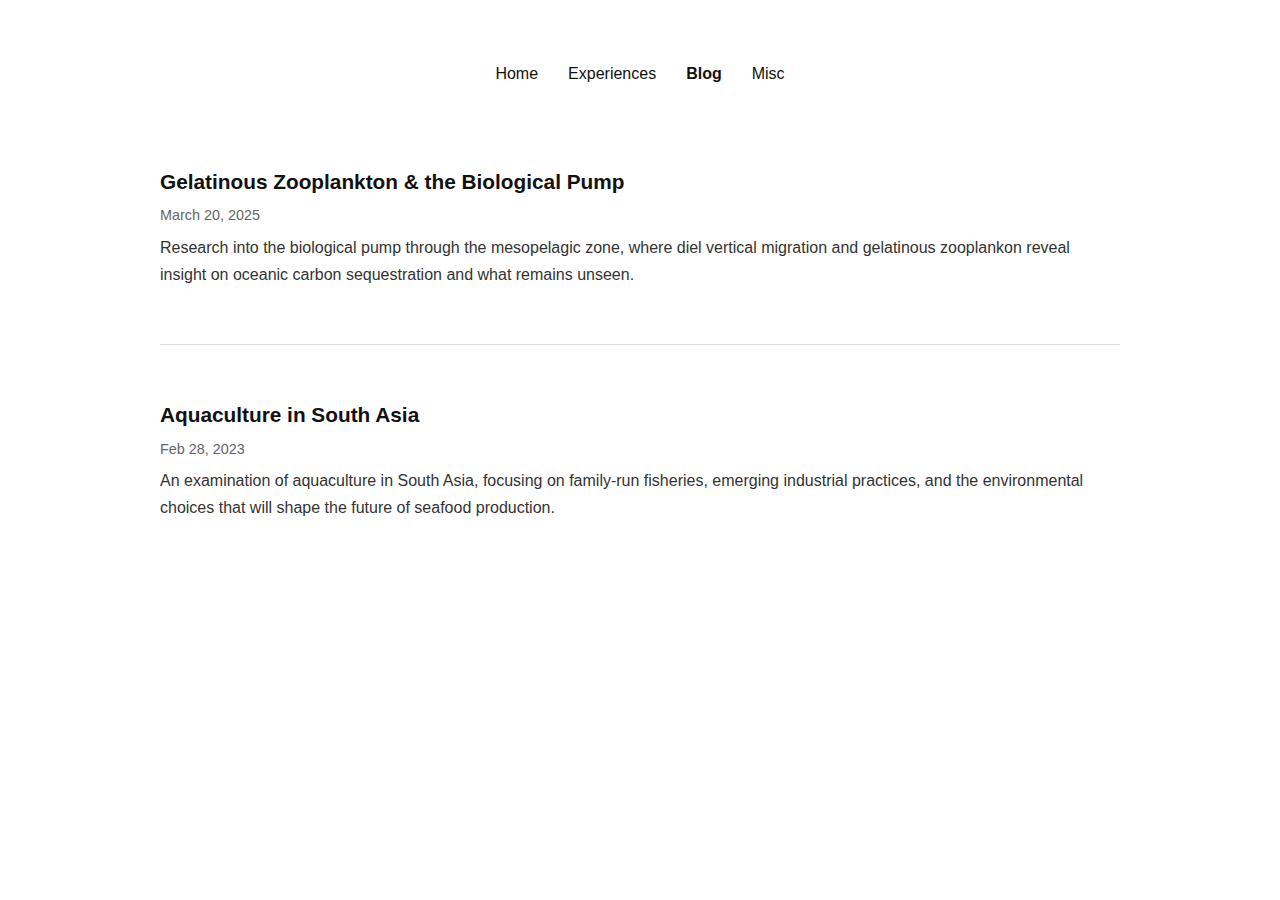
<file: blog.html>
<!DOCTYPE html>
<html lang="en">
<head>
  <meta charset="UTF-8">
  <meta name="viewport" content="width=device-width, initial-scale=1.0">

  <link rel="icon" href="assets/Layer_5.png?v=3" sizes="64x64">

  <title>Blog</title>
  <link rel="stylesheet" href="style.css">
</head>

<body>
<div class="container"></div>

    <nav>
        <a href="index.html">Home</a>
        <a href="experiences.html">Experiences</a>
        <a href="blog.html" class="active">Blog</a>
        <a href="misc.html">Misc</a>
    </nav>

    <main class="page-content">

    <div class="post-list">

      <a class="post" href="posts/post2.html">
        <h2 class="post-title">Gelatinous Zooplankton & the Biological Pump</h2>
        <p class="post-date">March 20, 2025</p>
        <p class="post-desc">
            Research into the biological pump through the mesopelagic zone, where
            diel vertical migration and gelatinous zooplankon reveal insight on
            oceanic carbon sequestration and what remains unseen.

        </p> 
      </a>

      <hr>

      <a class="post" href="posts/post1.html">
        <h2 class="post-title">Aquaculture in South Asia</h2>
        <p class="post-date">Feb 28, 2023</p>
        <p class="post-desc">
            An examination of aquaculture in South Asia, focusing on family-run 
            fisheries, emerging industrial practices, and the environmental choices 
            that will shape the future of seafood production. 
        </p>
      </a>

    </div>
    </main>

</div>
</body>
</html>
</file>
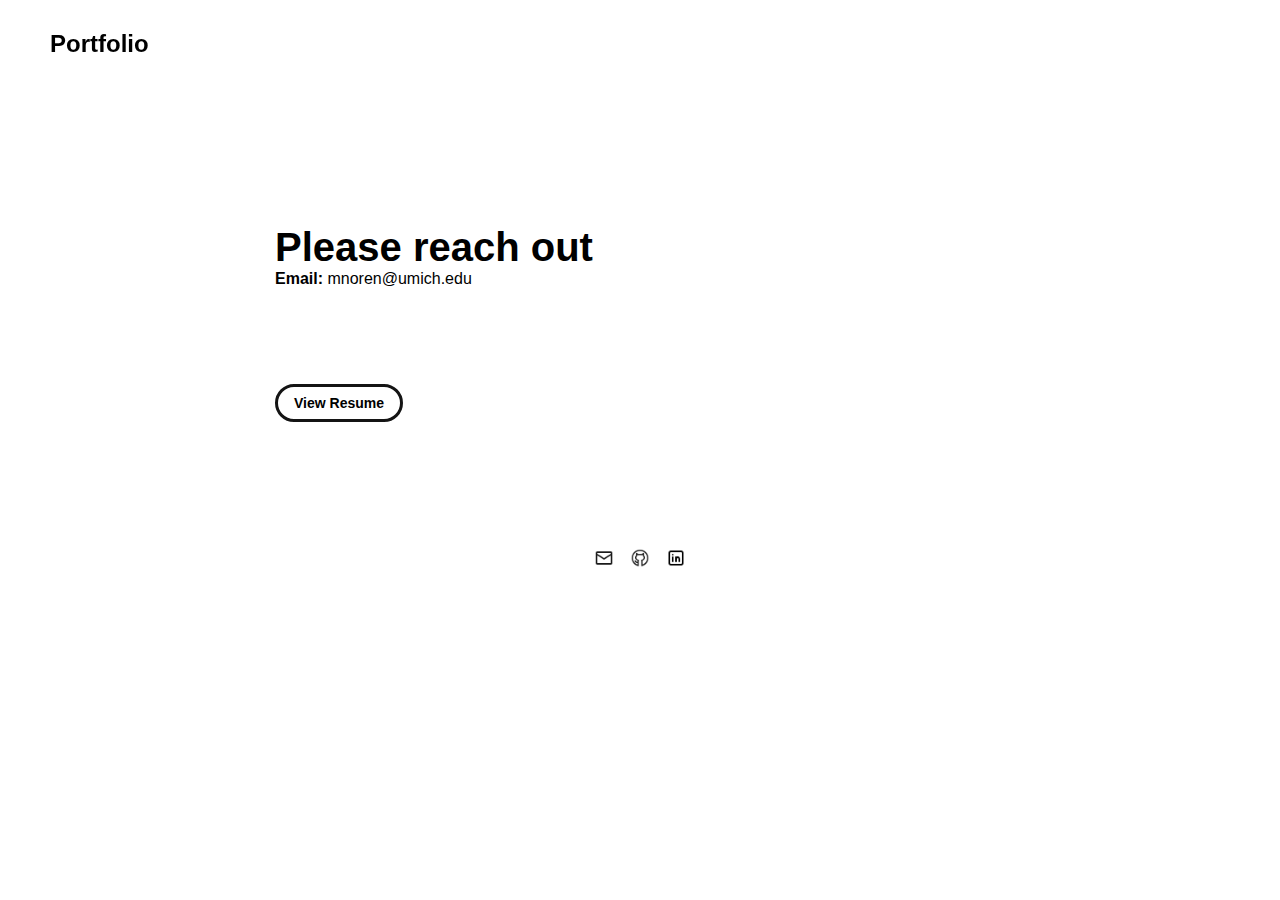
<file: contact.html>
<!DOCTYPE html>
<html lang="en">
	<head>
		<meta charset="utf-8">

     <link rel="icon" href="../assets/images/star.png" />
     <title>Portfolio</title>
    <meta name="viewport" content="width=device-width, initial-scale=1" />

	<link rel="stylesheet" href="../css/layout.css">
    <link rel="stylesheet" href="../css/typography.css">
    <link rel="stylesheet" href="../css/utilities.css">

		<script defer src="../js/script.js"></script>
	</head>
	<body>

    <!-- NAVBAR -->
    <div class="navbar">
      <a class="nav-title-link" href="../index.html">
        <span class="nav-title">Portfolio</span>
    </div>

    <!-- PAGE CONTENT -->
    <div id="main-content">

      <div id="contact-header">
        <div class="main-title">Please reach out</div>
      </div>
    
    <div id="contact-details">
    <div class="contact-details-content">
        <div class="body-text">
        <span class="subheader-text" style="display:inline; font-size:inherit; font-weight:700;">Email:</span>
        mnoren@umich.edu
        </div>
    </div>
    </div>


    <!-- RESUME LINK -->
    <a href="./assets/resume.pdf" target="_blank" class="button">
    <span class="button-text">View Resume</span>
    </a>

    <!-- FOOTER -->
    <div id="footer">
      
      <a class="icon-link" href="mailto:mnoren@umich.edu">
        <img src="./assets/icons/mail.png" class="footer-icon"/>
      </a>

      <a class="icon-link" target="_blank" href="https://github.com/maya-noren">
        <img src="./assets/icons/github.png" class="footer-icon"/>
      </a>

      <a class="icon-link" target="_blank" href=https://www.linkedin.com/in/mayanoren/">
        <img src="./assets/icons/linkedin.png" class="footer-icon"/>
      </a>
    </div>

	</body>
</html>
</file>
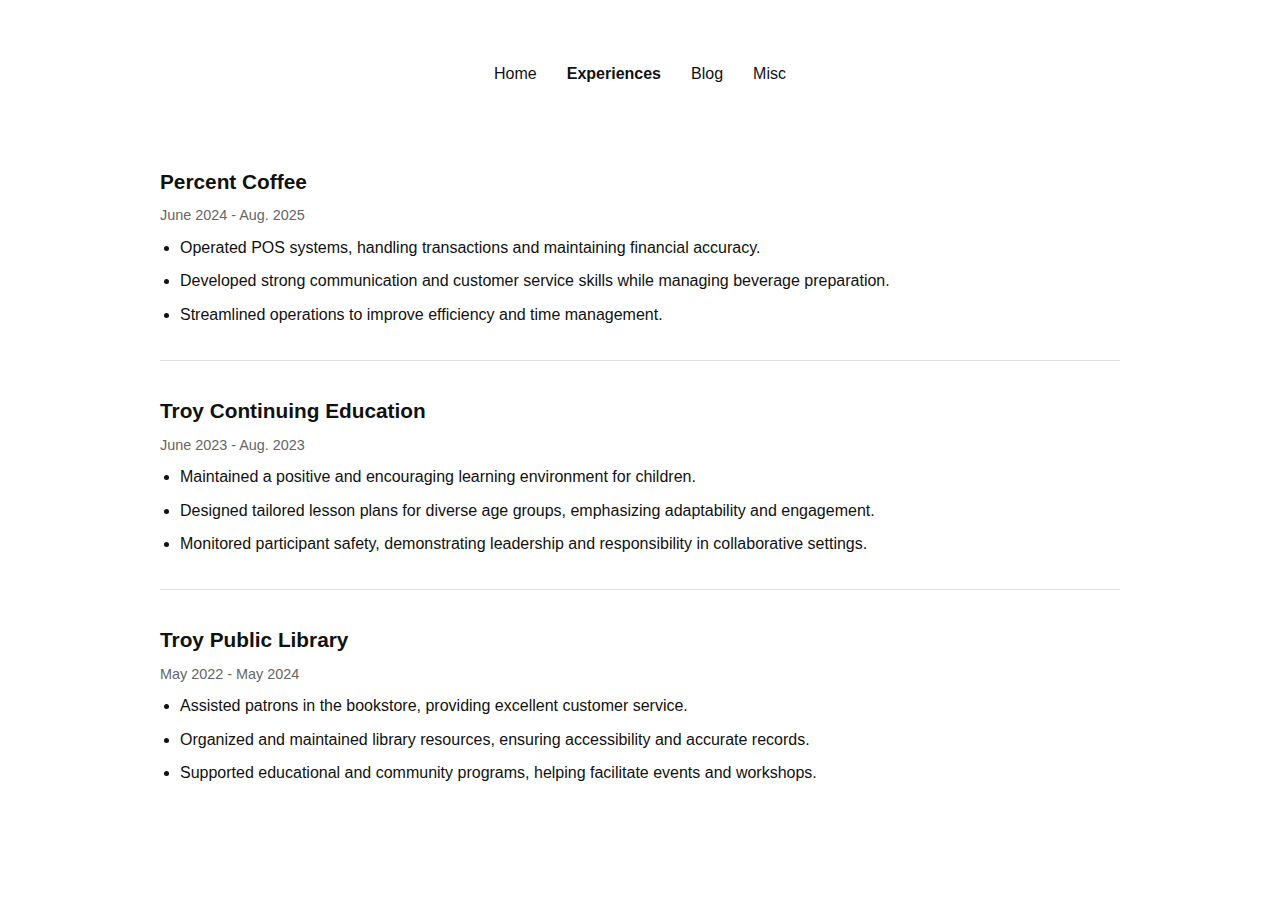
<file: experiences.html>
<!DOCTYPE html>
<html lang="en">
<head>
  <meta charset="UTF-8">
  <meta name="viewport" content="width=device-width, initial-scale=1.0">

  <link rel="icon" href="assets/star.png">

  <title>Experiences</title>
  <link rel="stylesheet" href="style.css">
</head>

<body>
    <nav>
        <a href="index.html">Home</a>
        <a href="experiences.html" class="active">Experiences</a>
        <a href="blog.html">Blog</a>
        <a href="misc.html">Misc</a>
    </nav>

    <main class="page-content">

    <h2 class="post-title">Percent Coffee</h2>
    <p class="post-date">June 2024 - Aug. 2025</p>
    <ul>
        <li>Operated POS systems, handling transactions and maintaining financial accuracy.</li>
        <li>Developed strong communication and customer service skills while managing beverage preparation.</li>
        <li>Streamlined operations to improve efficiency and time management.</li>
    </ul>

    <hr>

    <h2 class="post-title">Troy Continuing Education</h2>
    <p class="post-date">June 2023 - Aug. 2023</p>
    <ul>
        <li>Maintained a positive and encouraging learning environment for children.</li>
        <li>Designed tailored lesson plans for diverse age groups, emphasizing adaptability and engagement.</li>
        <li>Monitored participant safety, demonstrating leadership and responsibility in collaborative settings.</li>
    </ul>

    <hr>

    <h2 class="post-title">Troy Public Library</h2>
    <p class="post-date">May 2022 - May 2024</p>
    <ul>
        <li>Assisted patrons in the bookstore, providing excellent customer service.</li>
        <li>Organized and maintained library resources, ensuring accessibility and accurate records.</li>
        <li>Supported educational and community programs, helping facilitate events and workshops.</li>
    </ul>

    </main>
  
</body>
</html>
</file>
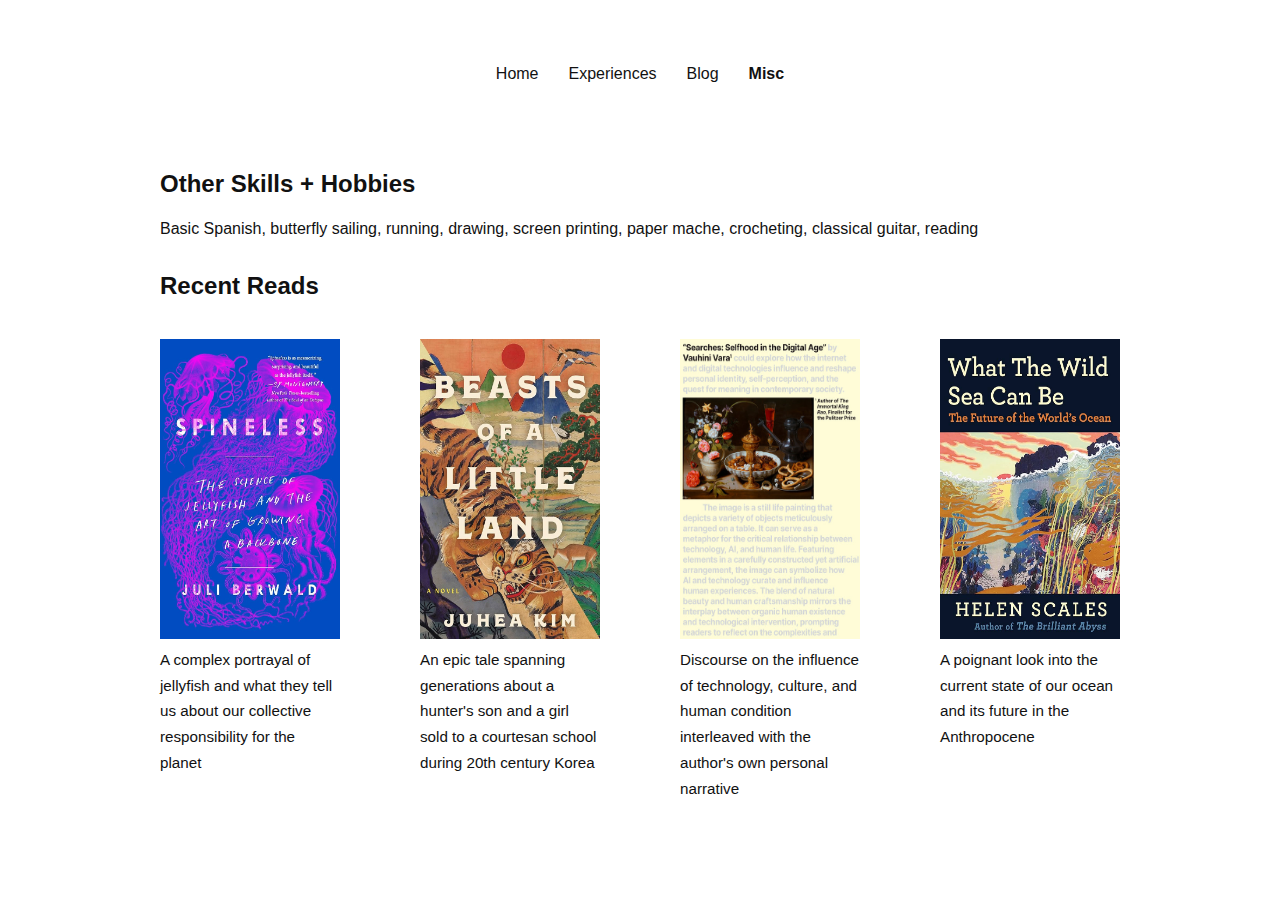
<file: misc.html>
<!DOCTYPE html>
<html lang="en">
<head>
  <meta charset="UTF-8">
  <meta name="viewport" content="width=device-width, initial-scale=1.0">

  <link rel="icon" href="assets/star.png">

  <title>Misc</title>
  <link rel="stylesheet" href="style.css">
</head>

<body>
    <nav>
        <a href="index.html">Home</a>
        <a href="experiences.html">Experiences</a>
        <a href="blog.html">Blog</a>
        <a href="misc.html" class="active">Misc</a>
    </nav>

    <main class="page-content">

    <h2>Other Skills + Hobbies</h2>
    <p>
        Basic Spanish, butterfly sailing, running, drawing, screen printing, 
        paper mache, crocheting, classical guitar, reading
    </p>

    <h2>Recent Reads</h2>
    <section class="recent-reads">

        <div class="book">
            <img src="assets/spineless.jpg">
            <p class="caption">
                A complex portrayal of jellyfish and what they tell us 
                about our collective responsibility for the planet
            </p>
        </div>

        <div class="book">
            <img src="assets/beasts.jpg">
            <p class="caption">
                An epic tale spanning generations about a hunter's son and a girl sold 
                to a courtesan school during 20th century Korea
            </p>
        </div>

        <div class="book">
            <img src="assets/searchesforselfhood.jpg">
            <p class="caption">
                Discourse on the influence of technology, culture, and human 
                condition interleaved with the author's own personal narrative
            </p>
        </div>

        <div class="book">
            <img src="assets/wildsea.jpg">
            <p class="caption">
                A poignant look into the current state of our ocean and its 
                future in the Anthropocene
            </p>
        </div>

    </section>


    </main>
  
</body>
</html>
</file>
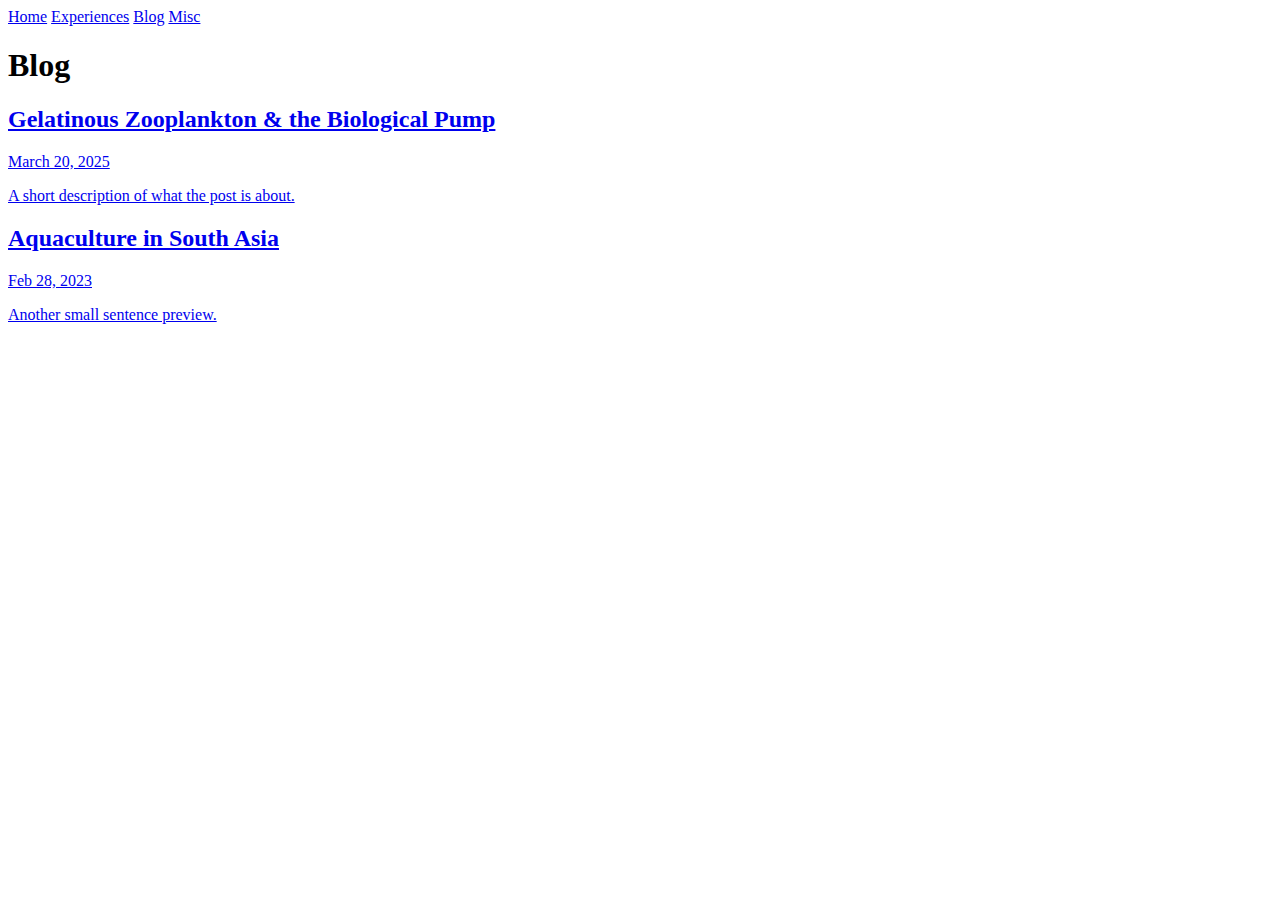
<file: mysite/blog.html>
<!DOCTYPE html>
<html lang="en">
<head>
  <meta charset="UTF-8">
  <meta name="viewport" content="width=device-width, initial-scale=1.0">

  <title>Blog</title>
  <link rel="stylesheet" href="../css/style.css">
</head>

<body>
<div class="container"></div>

    <nav>
        <a href="index.html">Home</a>
        <a href="experiences.html">Experiences</a>
        <a href="blog.html">Blog</a>
        <a href="misc.html">Misc</a>
    </nav>

    <h1>Blog</h1>

    <div class="post-list">

      <a class="post" href="posts/post2.html">
        <h2 class="post-title">Gelatinous Zooplankton & the Biological Pump</h2>
        <p class="post-date">March 20, 2025</p>
        <p class="post-desc">A short description of what the post is about.</p> <!--todo-->
      </a>

      <a class="post" href="posts/post1.html">
        <h2 class="post-title">Aquaculture in South Asia</h2>
        <p class="post-date">Feb 28, 2023</p>
        <p class="post-desc">Another small sentence preview.</p> <!--todo-->
      </a>

    </div>

</div>
</body>
</html>
</file>
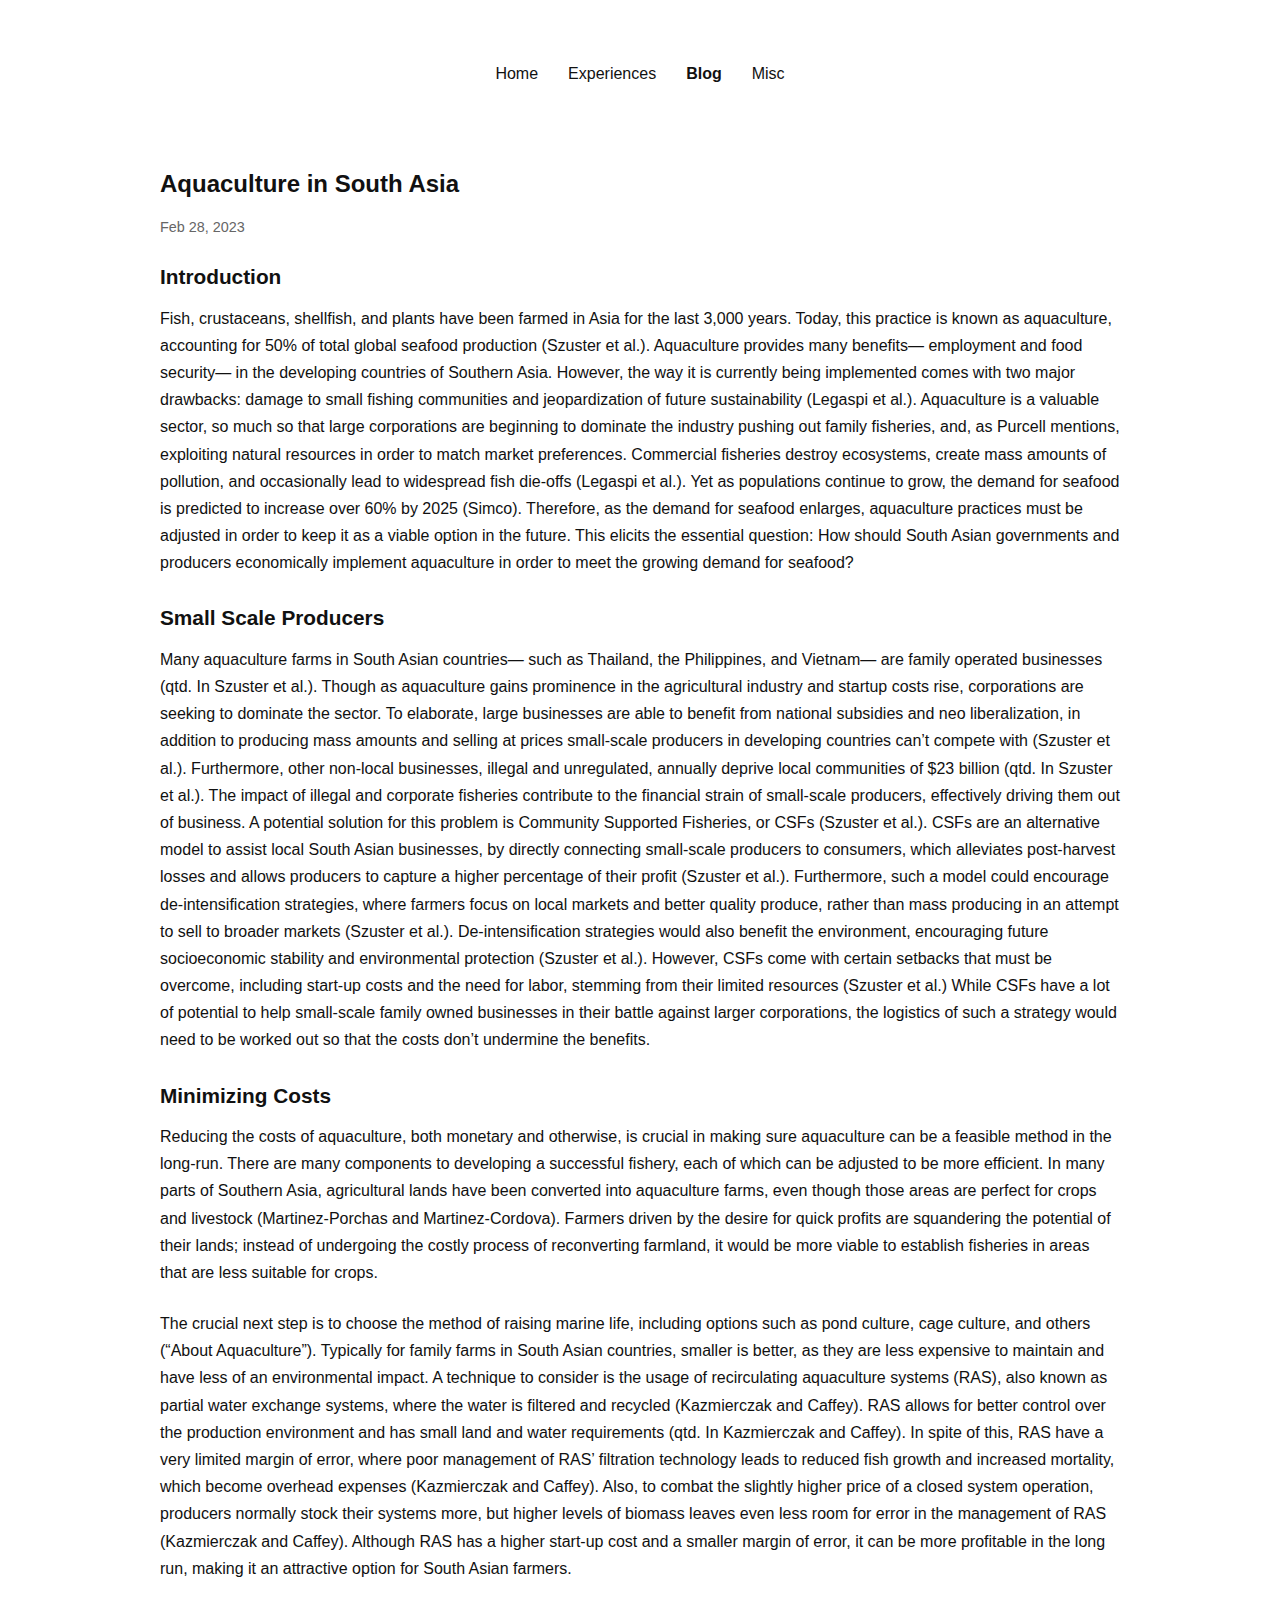
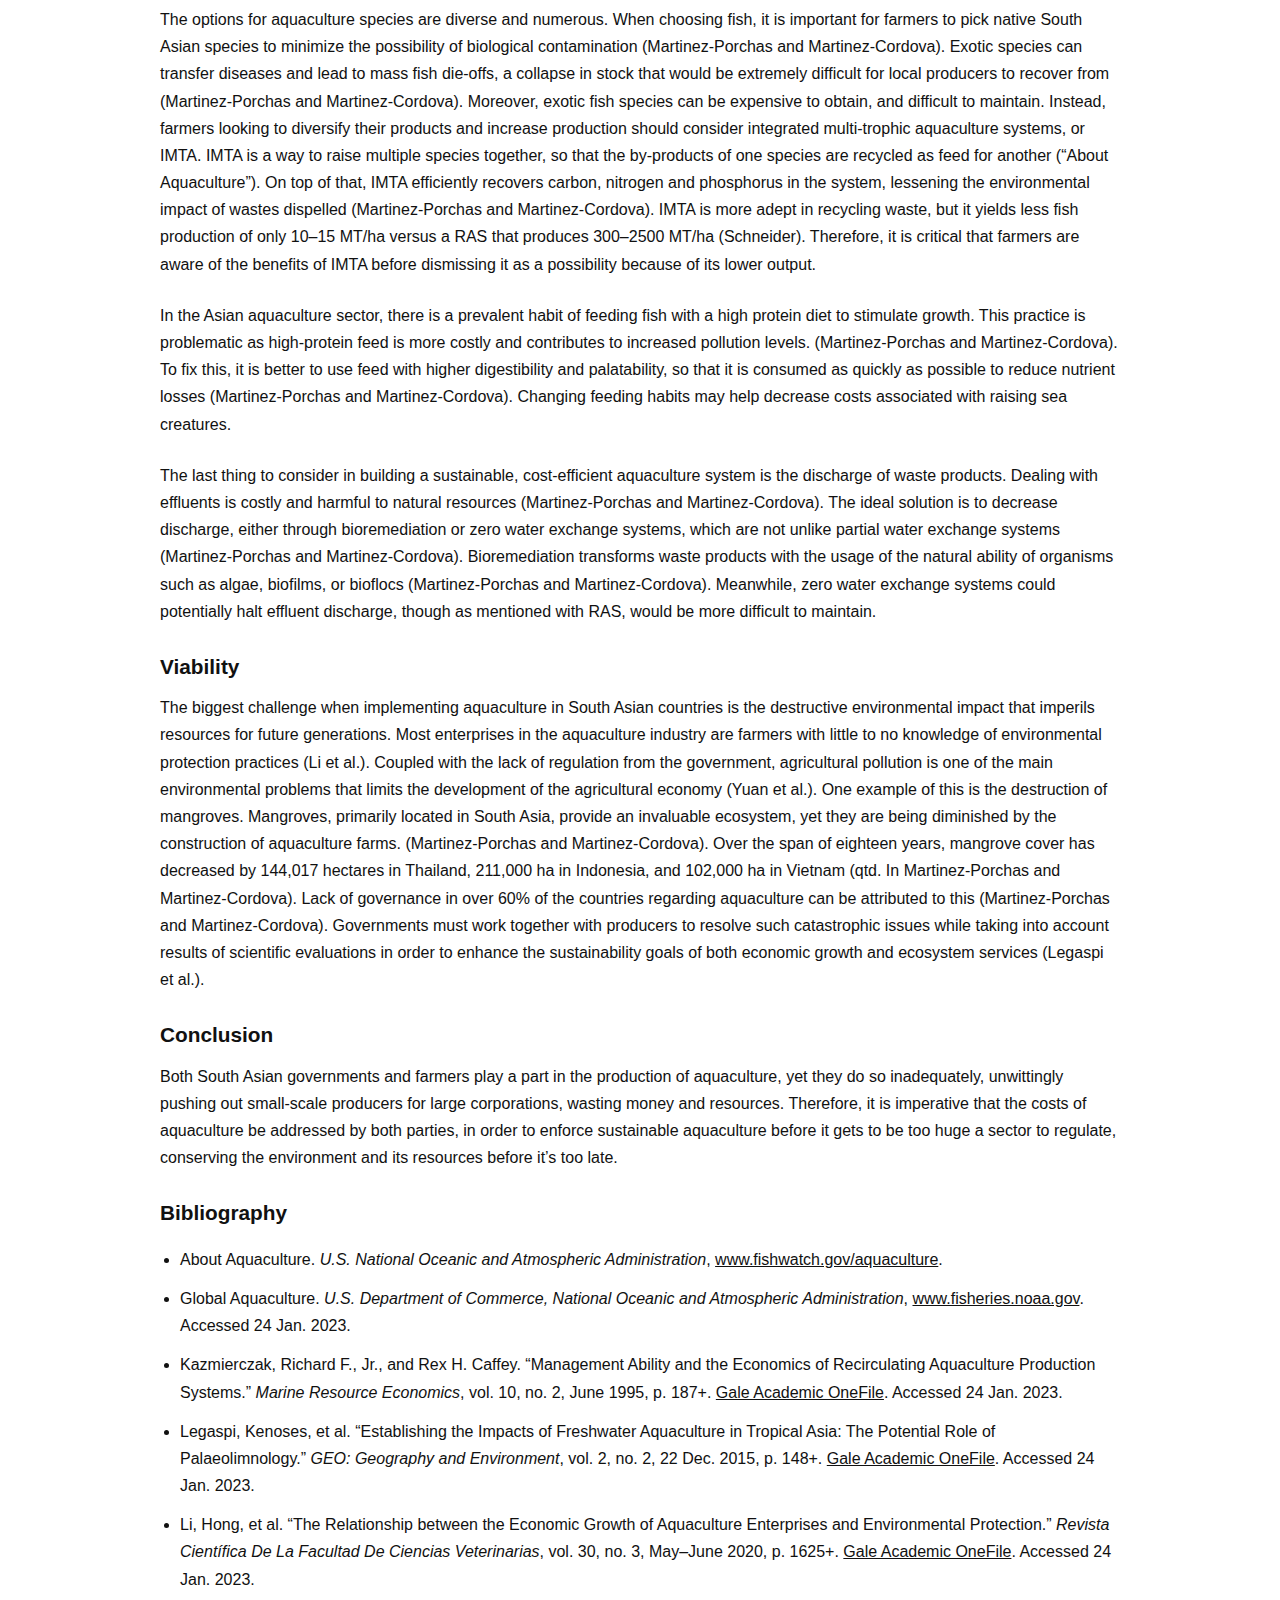
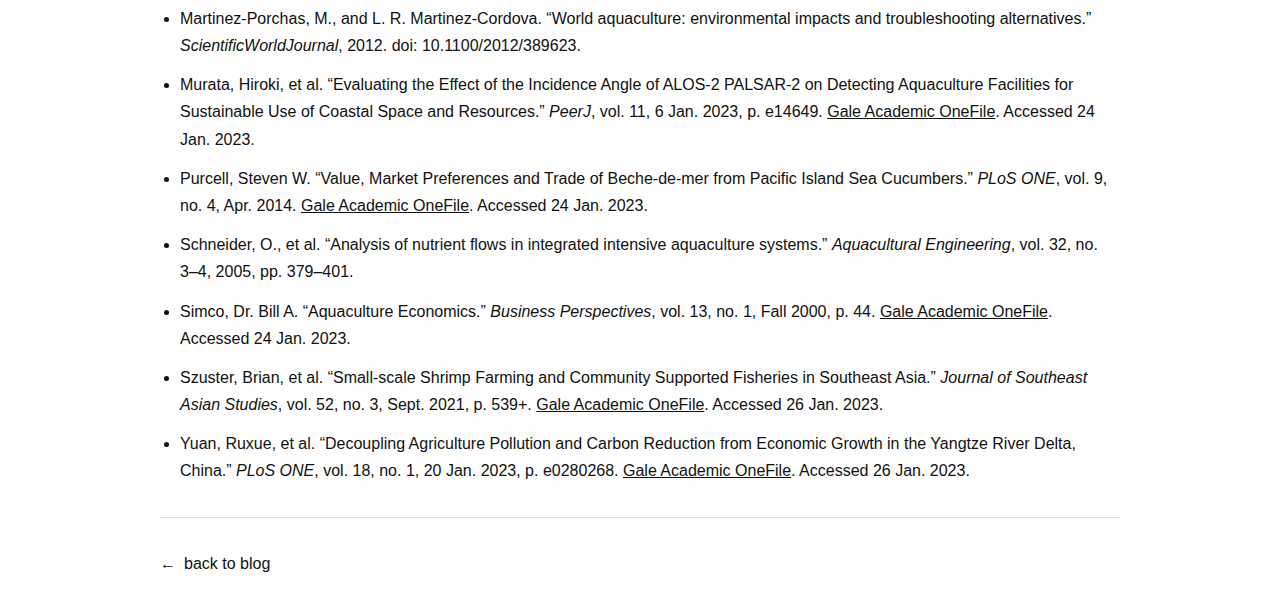
<file: posts/post1.html>
<!DOCTYPE html>
<html lang="en">
<head>
  <meta charset="UTF-8">
  <meta name="viewport" content="width=device-width, initial-scale=1.0">

  <link rel="icon" href="assets/star.png" sizes="64x64">

  <title>Aquaculture in South Asia</title>
  <link rel="stylesheet" href="../style.css">
</head>

<body>
<div class="container">

     <nav>
        <a href="../index.html">Home</a>
        <a href="../experiences.html">Experiences</a>
        <a href="../blog.html" class="active">Blog</a>
        <a href="../misc.html">Misc</a>
    </nav>

    <main class="page-content">

    <h2>Aquaculture in South Asia</h2>
    <p class="post-date">Feb 28, 2023</p>

    <h2 class="post-subheader">Introduction</h2>
    <p>
        Fish, crustaceans, shellfish, and plants have been farmed in Asia 
        for the last 3,000 years. Today, this practice is known as aquaculture, 
        accounting for 50% of total global seafood production (Szuster et al.). 
        Aquaculture provides many benefits— employment and food security— in the 
        developing countries of Southern Asia. However, the way it is currently 
        being implemented comes with two major drawbacks: damage to small fishing 
        communities and jeopardization of future sustainability (Legaspi et al.). 
        Aquaculture is a valuable sector, so much so that large corporations 
        are beginning to dominate the industry pushing out family fisheries, and, 
        as Purcell mentions, exploiting natural resources in order to match 
        market preferences. Commercial fisheries destroy ecosystems, create 
        mass amounts of pollution, and occasionally lead to widespread fish 
        die-offs (Legaspi et al.). Yet as populations continue to grow, the 
        demand for seafood is predicted to increase over 60% by 2025 (Simco). 
        Therefore, as the demand for seafood enlarges, aquaculture practices 
        must be adjusted in order to keep it as a viable option in the future. 
        This elicits the essential question: How should South Asian governments 
        and producers economically implement aquaculture in order to meet the 
        growing demand for seafood?
    </p>

    <h2 class="post-subheader">Small Scale Producers</h2>
    <p>
        Many aquaculture farms in South Asian countries— such as Thailand, the 
        Philippines, and Vietnam— are family operated businesses (qtd. In Szuster 
        et al.). Though as aquaculture gains prominence in the agricultural industry 
        and startup costs rise, corporations are seeking to dominate the sector. To 
        elaborate, large businesses are able to benefit from national subsidies and 
        neo liberalization, in addition to producing mass amounts and selling at 
        prices small-scale producers in developing countries can’t compete with 
        (Szuster et al.). Furthermore, other non-local businesses, illegal and 
        unregulated, annually deprive local communities of $23 billion (qtd. In 
        Szuster et al.). The impact of illegal and corporate fisheries contribute 
        to the financial strain of small-scale producers, effectively driving them 
        out of business. A potential solution for this problem is Community Supported 
        Fisheries, or CSFs (Szuster et al.). CSFs are an alternative model to assist 
        local South Asian businesses, by directly connecting small-scale producers to 
        consumers, which alleviates post-harvest losses and allows producers to capture 
        a higher percentage of their profit (Szuster et al.). Furthermore, such a model 
        could encourage de-intensification strategies, where farmers focus on local 
        markets and better quality produce, rather than mass producing in an attempt 
        to sell to broader markets (Szuster et al.). De-intensification strategies would 
        also benefit the environment, encouraging future socioeconomic stability and 
        environmental protection (Szuster et al.). However, CSFs come with certain 
        setbacks that must be overcome, including start-up costs and the need for labor, 
        stemming from their limited resources (Szuster et al.) While CSFs have a lot of 
        potential to help small-scale family owned businesses in their battle against 
        larger corporations,  the logistics of such a strategy would need to be worked 
        out so that the costs don’t undermine the benefits. 
    </p>

    <h2 class="post-subheader">Minimizing Costs</h2>
    <p>
        Reducing the costs of aquaculture, both monetary and otherwise, is crucial in 
        making sure aquaculture can be a feasible method in the long-run. There are many 
        components to developing a successful fishery, each of which can be adjusted to 
        be more efficient. In many parts of Southern Asia, agricultural lands have been 
        converted into aquaculture farms, even though those areas are perfect for crops 
        and livestock (Martinez-Porchas and Martinez-Cordova). Farmers driven by the 
        desire for quick profits are squandering the potential of their lands; instead 
        of undergoing the costly process of reconverting farmland, it would be more viable 
        to establish fisheries in areas that are less suitable for crops.
    </p>

    <p>
        The crucial next step is to choose the method of raising marine life, including 
        options such as pond culture, cage culture, and others (“About Aquaculture”). 
        Typically for family farms in South Asian countries, smaller is better, as they 
        are less expensive to maintain and have less of an environmental impact. A technique 
        to consider is the usage of recirculating aquaculture systems (RAS), also known as 
        partial water exchange systems, where the water is filtered and recycled (Kazmierczak 
        and Caffey). RAS allows for better control over the production environment and has 
        small land and water requirements (qtd. In Kazmierczak and Caffey). In spite of this, 
        RAS have a very limited margin of error, where poor management of RAS’ filtration 
        technology leads to reduced fish growth and increased mortality, which become overhead 
        expenses (Kazmierczak and Caffey). Also, to combat the slightly higher price of a closed 
        system operation, producers normally stock their systems more, but higher levels of 
        biomass leaves even less room for error in the management of RAS (Kazmierczak and Caffey). 
        Although RAS has a higher start-up cost and a smaller margin of error, it can be more 
        profitable in the long run, making it an attractive option for South Asian farmers. 
    </p>

    <p>
        The options for aquaculture species are diverse and numerous. When choosing fish, it is 
        important for farmers to pick native South Asian species to minimize the possibility of 
        biological contamination (Martinez-Porchas and Martinez-Cordova). Exotic species can transfer 
        diseases and lead to mass fish die-offs, a collapse in stock that would be extremely difficult 
        for local producers to recover from (Martinez-Porchas and Martinez-Cordova). Moreover, exotic 
        fish species can be expensive to obtain, and difficult to maintain. Instead, farmers looking 
        to diversify their products and increase production should consider integrated multi-trophic 
        aquaculture systems, or IMTA. IMTA is a way to raise multiple species together, so that the 
        by-products of one species are recycled as feed for another (“About Aquaculture”). On top of 
        that, IMTA efficiently recovers carbon, nitrogen and phosphorus in the system, lessening the 
        environmental impact of wastes dispelled (Martinez-Porchas and Martinez-Cordova). IMTA is 
        more adept in recycling waste, but it yields less fish production of only 10–15 MT/ha versus 
        a RAS that produces 300–2500 MT/ha (Schneider). Therefore, it is critical that farmers are 
        aware of the benefits of IMTA before dismissing it as a possibility because of its lower output. 
    </p>
    
    <p>
        In the Asian aquaculture sector, there is a prevalent habit of feeding fish with a high protein 
        diet to stimulate growth. This practice is problematic as high-protein feed is more costly and 
        contributes to increased pollution levels. (Martinez-Porchas and Martinez-Cordova). To fix this, 
        it is better to use feed with higher digestibility and palatability, so that it is consumed as 
        quickly as possible to reduce nutrient losses (Martinez-Porchas and Martinez-Cordova). Changing 
        feeding habits may help decrease costs associated with raising sea creatures.
    </p>
    
    <p>
        The last thing to consider in building a sustainable, cost-efficient aquaculture system is the 
        discharge of waste products. Dealing with effluents is costly and harmful to natural resources 
        (Martinez-Porchas and Martinez-Cordova). The ideal solution is to decrease discharge, either 
        through bioremediation or zero water exchange systems, which are not unlike partial water 
        exchange systems (Martinez-Porchas and Martinez-Cordova). Bioremediation transforms waste 
        products with the usage of the natural ability of organisms such as algae, biofilms, or bioflocs 
        (Martinez-Porchas and Martinez-Cordova). Meanwhile, zero water exchange systems could potentially 
        halt effluent discharge, though as mentioned with RAS, would be more difficult to maintain. 
    </p>

    <h2 class="post-subheader">Viability</h2>
    <p>
        The biggest challenge when implementing aquaculture in South Asian countries is the destructive 
        environmental impact that imperils resources for future generations. Most enterprises in the 
        aquaculture industry are farmers with little to no knowledge of environmental protection 
        practices (Li et al.). Coupled with the lack of regulation from the government, agricultural 
        pollution is one of the main environmental problems that limits the development of the 
        agricultural economy (Yuan et al.). One example of this is the destruction of mangroves. 
        Mangroves, primarily located in South Asia, provide an invaluable ecosystem, yet they are 
        being diminished by the construction of aquaculture farms. (Martinez-Porchas and Martinez-Cordova). 
        Over the span of eighteen years, mangrove cover has decreased by 144,017 hectares in Thailand, 
        211,000 ha in Indonesia, and 102,000 ha in Vietnam (qtd. In Martinez-Porchas and Martinez-Cordova). 
        Lack of governance in over 60% of the countries regarding aquaculture can be attributed to this 
        (Martinez-Porchas and Martinez-Cordova). Governments must work together with producers to resolve 
        such catastrophic issues while taking into account results of scientific evaluations in order to 
        enhance the sustainability goals of both economic growth and ecosystem services (Legaspi et al.). 
    </p>

    <h2 class="post-subheader">Conclusion</h2>
    <p>
        Both South Asian governments and farmers play a part in the production of aquaculture, yet they 
        do so inadequately, unwittingly pushing out small-scale producers for large corporations, wasting 
        money and resources. Therefore, it is imperative that the costs of aquaculture be addressed by both 
        parties, in order to enforce sustainable aquaculture before it gets to be too huge a sector to 
        regulate, conserving the environment and its resources before it’s too late. 
    </p>

    <h2 class="post-subheader">Bibliography</h2>
    <ul class="bibliography">
    <li>
        About Aquaculture. <em>U.S. National Oceanic and Atmospheric Administration</em>,
        <a href="https://www.fishwatch.gov/aquaculture" target="_blank">www.fishwatch.gov/aquaculture</a>.
    </li>

    <li>
        Global Aquaculture. <em>U.S. Department of Commerce, National Oceanic and Atmospheric Administration</em>,
        <a href="https://www.fisheries.noaa.gov/national/aquaculture/global-aquaculture" target="_blank">www.fisheries.noaa.gov</a>.
        Accessed 24 Jan. 2023.
    </li>

    <li>
        Kazmierczak, Richard F., Jr., and Rex H. Caffey.
        “Management Ability and the Economics of Recirculating Aquaculture Production Systems.”
        <em>Marine Resource Economics</em>, vol. 10, no. 2, June 1995, p. 187+.
        <a href="https://link.gale.com/apps/doc/A245950951/AONE" target="_blank">Gale Academic OneFile</a>.
        Accessed 24 Jan. 2023.
    </li>

    <li>
        Legaspi, Kenoses, et al.
        “Establishing the Impacts of Freshwater Aquaculture in Tropical Asia:
        The Potential Role of Palaeolimnology.”
        <em>GEO: Geography and Environment</em>, vol. 2, no. 2, 22 Dec. 2015, p. 148+.
        <a href="https://link.gale.com/apps/doc/A711231436/AONE" target="_blank">Gale Academic OneFile</a>.
        Accessed 24 Jan. 2023.
    </li>

    <li>
        Li, Hong, et al.
        “The Relationship between the Economic Growth of Aquaculture Enterprises and Environmental Protection.”
        <em>Revista Científica De La Facultad De Ciencias Veterinarias</em>, vol. 30, no. 3, May–June 2020, p. 1625+.
        <a href="https://link.gale.com/apps/doc/A624689594/AONE" target="_blank">Gale Academic OneFile</a>.
        Accessed 24 Jan. 2023.
    </li>

    <li>
        Martinez-Porchas, M., and L. R. Martinez-Cordova.
        “World aquaculture: environmental impacts and troubleshooting alternatives.”
        <em>ScientificWorldJournal</em>, 2012.
        doi: 10.1100/2012/389623.
    </li>

    <li>
        Murata, Hiroki, et al.
        “Evaluating the Effect of the Incidence Angle of ALOS-2 PALSAR-2
        on Detecting Aquaculture Facilities for Sustainable Use of Coastal Space and Resources.”
        <em>PeerJ</em>, vol. 11, 6 Jan. 2023, p. e14649.
        <a href="https://link.gale.com/apps/doc/A732391170/AONE" target="_blank">Gale Academic OneFile</a>.
        Accessed 24 Jan. 2023.
    </li>

    <li>
        Purcell, Steven W.
        “Value, Market Preferences and Trade of Beche-de-mer from Pacific Island Sea Cucumbers.”
        <em>PLoS ONE</em>, vol. 9, no. 4, Apr. 2014.
        <a href="https://link.gale.com/apps/doc/A375584357/AONE" target="_blank">Gale Academic OneFile</a>.
        Accessed 24 Jan. 2023.
    </li>

    <li>
        Schneider, O., et al.
        “Analysis of nutrient flows in integrated intensive aquaculture systems.”
        <em>Aquacultural Engineering</em>, vol. 32, no. 3–4, 2005, pp. 379–401.
    </li>

    <li>
        Simco, Dr. Bill A.
        “Aquaculture Economics.”
        <em>Business Perspectives</em>, vol. 13, no. 1, Fall 2000, p. 44.
        <a href="https://link.gale.com/apps/doc/A69676641/AONE" target="_blank">Gale Academic OneFile</a>.
        Accessed 24 Jan. 2023.
    </li>

    <li>
        Szuster, Brian, et al.
        “Small-scale Shrimp Farming and Community Supported Fisheries in Southeast Asia.”
        <em>Journal of Southeast Asian Studies</em>, vol. 52, no. 3, Sept. 2021, p. 539+.
        <a href="https://link.gale.com/apps/doc/A690253071/AONE" target="_blank">Gale Academic OneFile</a>.
        Accessed 26 Jan. 2023.
    </li>

    <li>
        Yuan, Ruxue, et al.
        “Decoupling Agriculture Pollution and Carbon Reduction from Economic Growth in the Yangtze River Delta, China.”
        <em>PLoS ONE</em>, vol. 18, no. 1, 20 Jan. 2023, p. e0280268.
        <a href="https://link.gale.com/apps/doc/A733942708/AONE" target="_blank">Gale Academic OneFile</a>.
        Accessed 26 Jan. 2023.
    </li>
    </ul>

    <hr>
    <a href="../blog.html" class="back-link">
        <span class="arrow">←</span>
        <span class="text">back to blog</span>
    </a>


    </main>

</div>
</body>
</html>
</file>
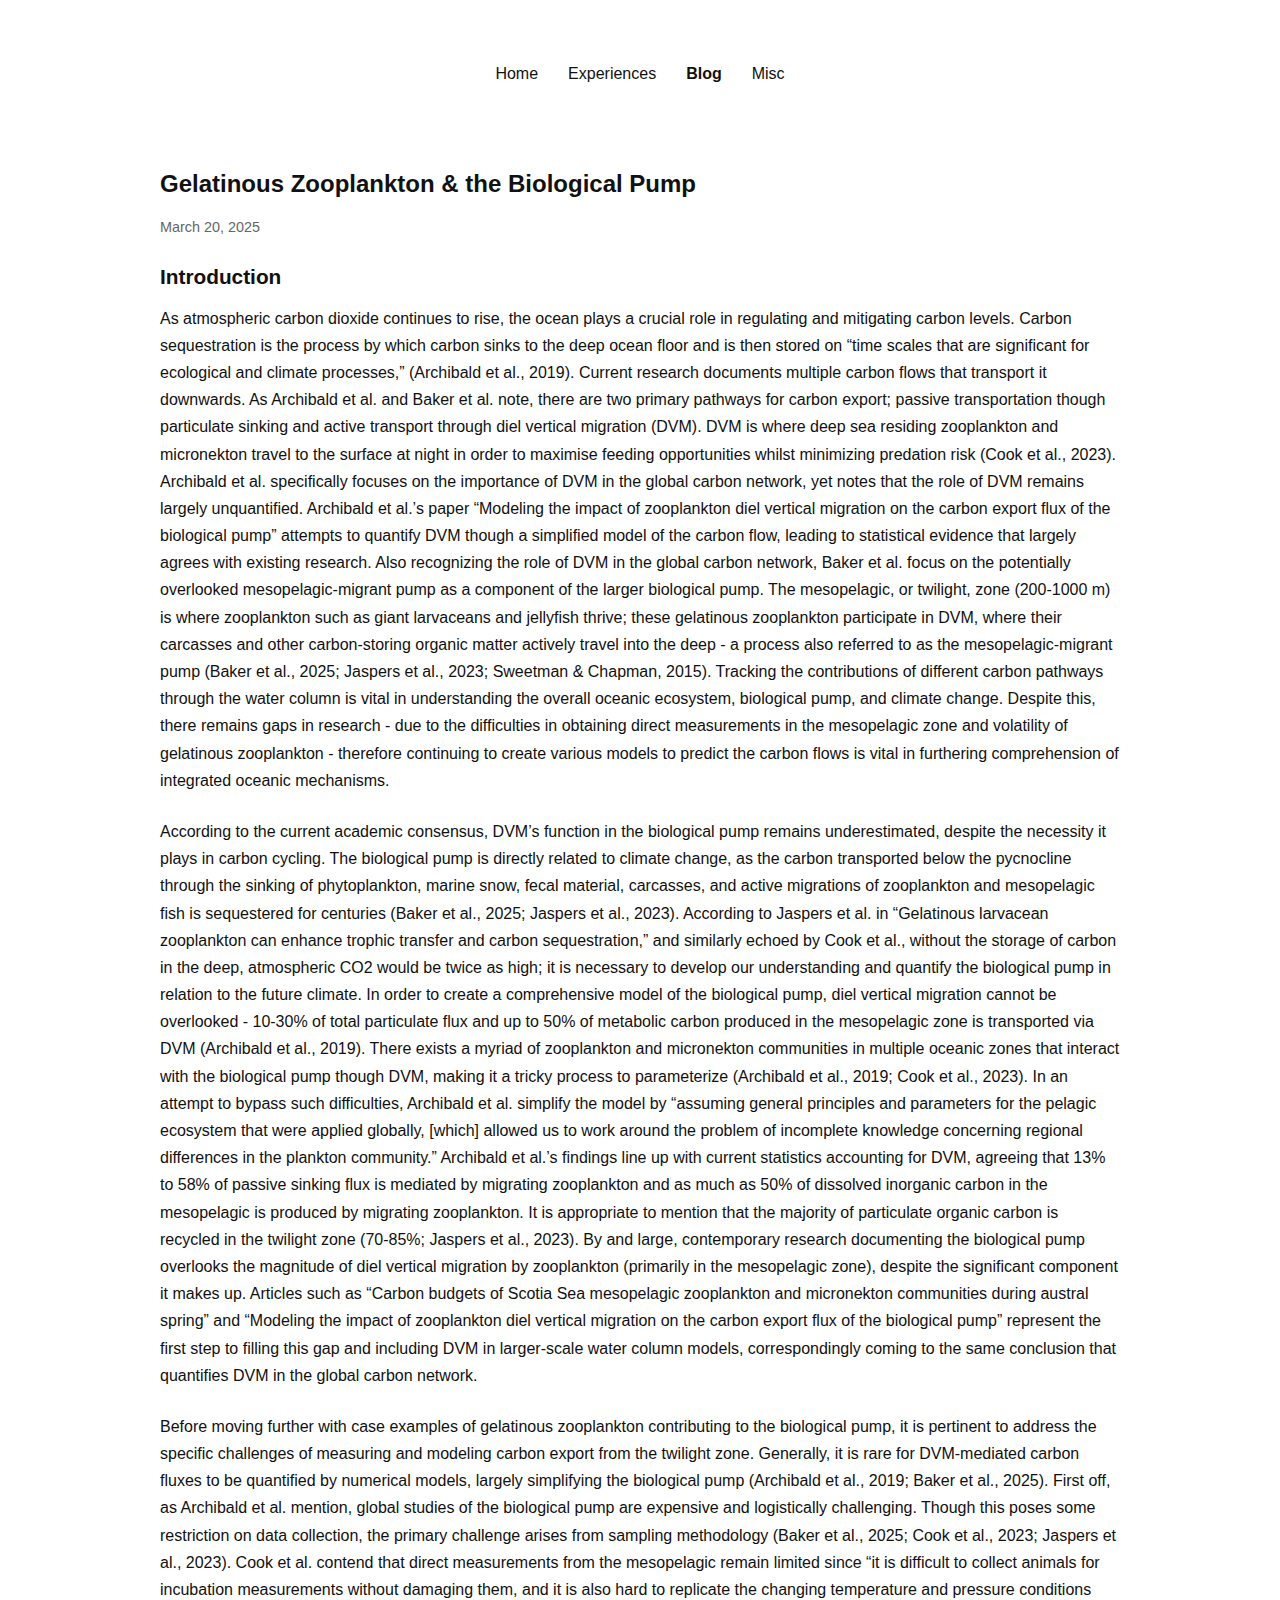
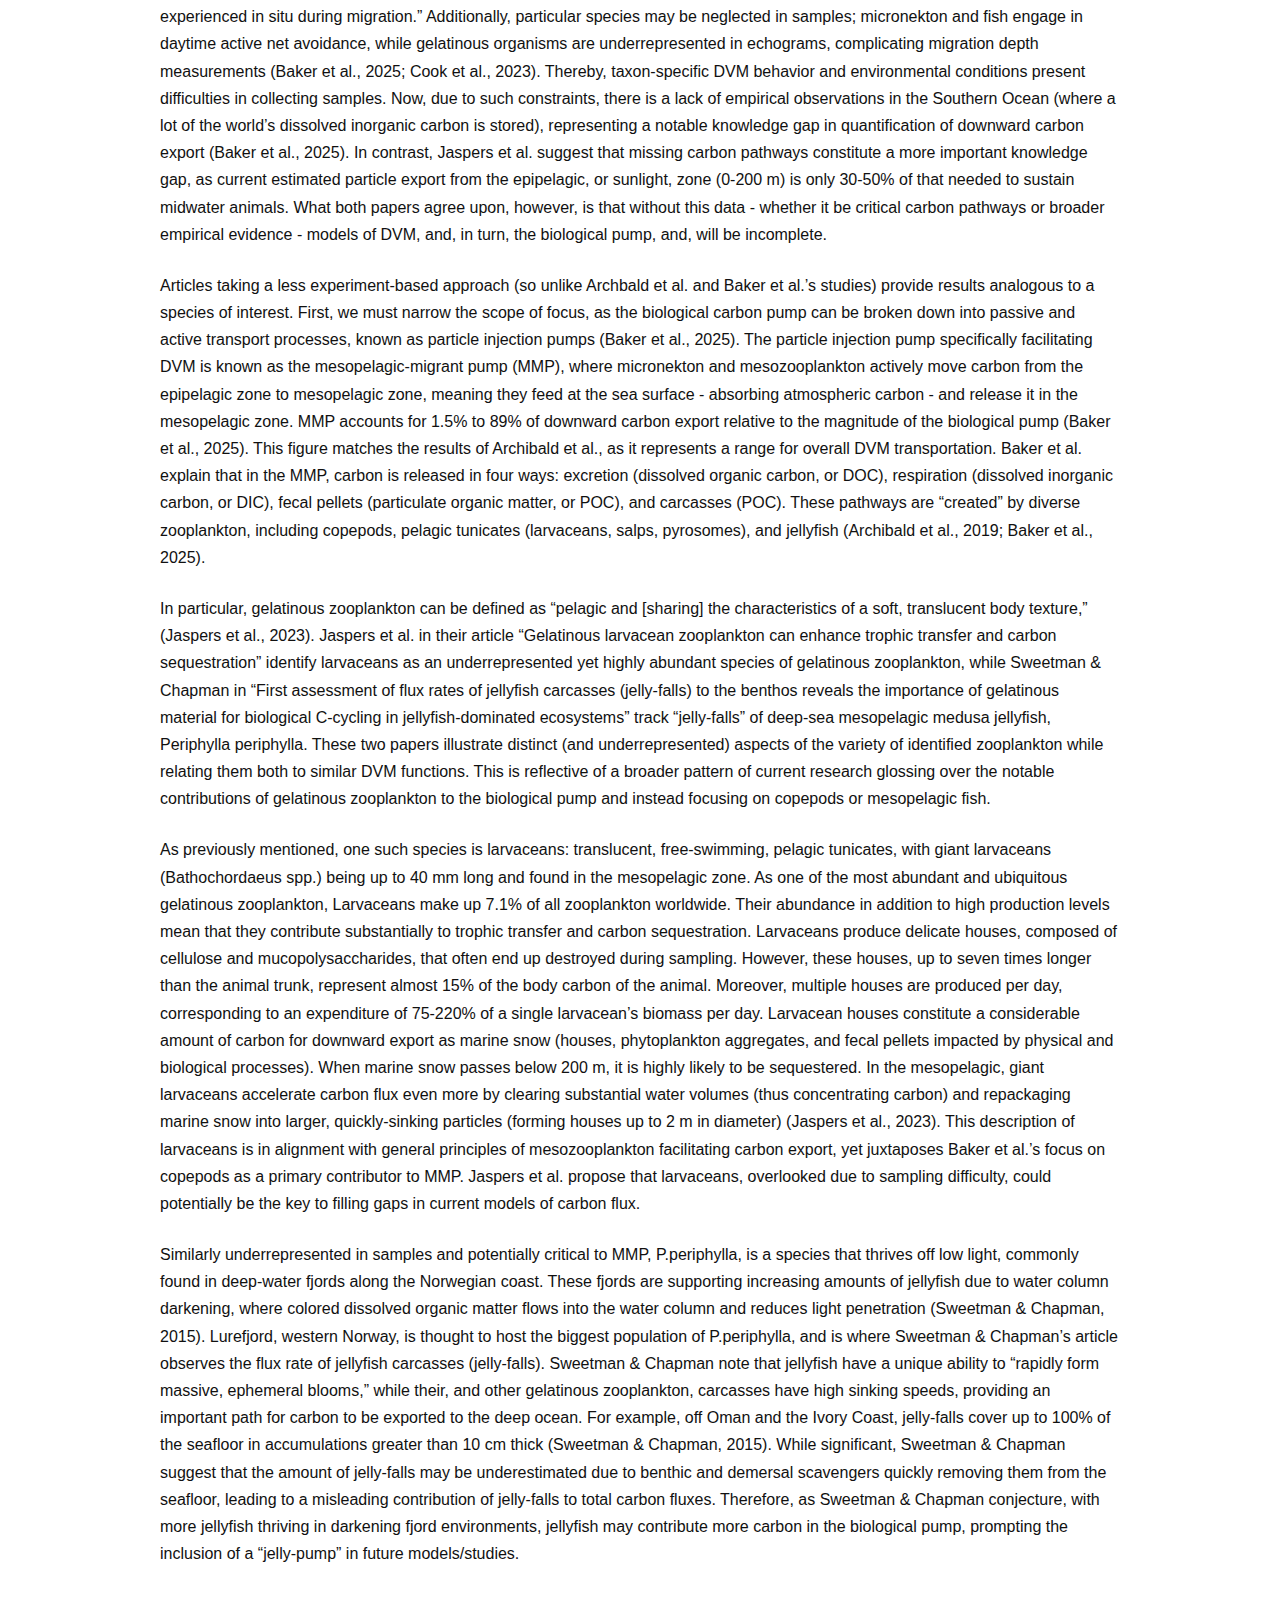
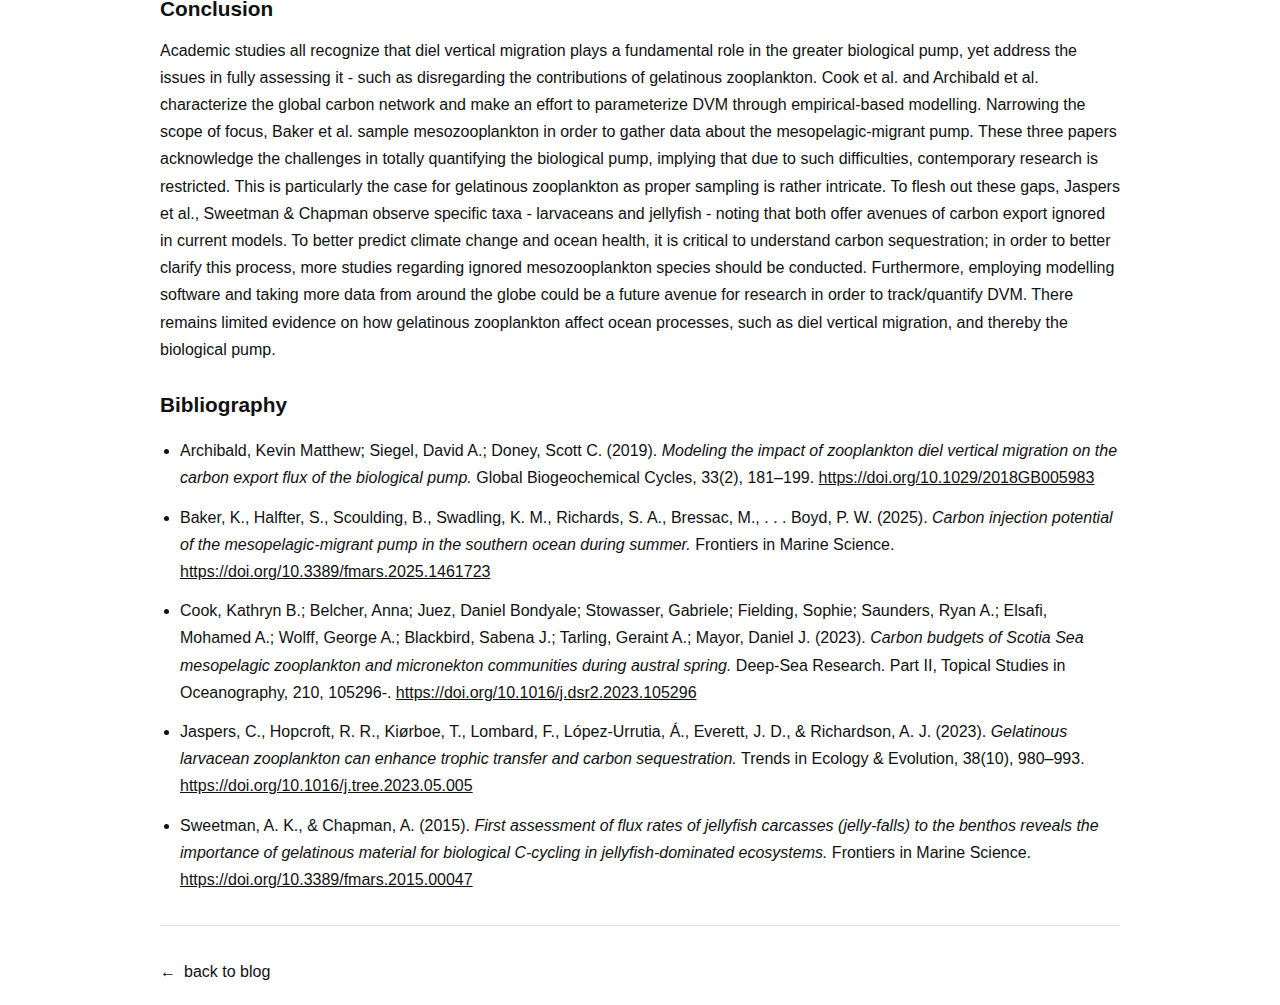
<file: posts/post2.html>
<!DOCTYPE html>
<html lang="en">
<head>
  <meta charset="UTF-8">
  <meta name="viewport" content="width=device-width, initial-scale=1.0">

  <link rel="icon" href="assets/star.png">

  <title>Gelatinous Zooplankton & the Biological Pump</title>
  <link rel="stylesheet" href="../style.css">
</head>

<body>
<div class="container">

     <nav>
        <a href="../index.html">Home</a>
        <a href="../experiences.html">Experiences</a>
        <a href="../blog.html" class="active">Blog</a>
        <a href="../misc.html">Misc</a>
    </nav>

    <main class="page-content">

    <h2>Gelatinous Zooplankton & the Biological Pump</h2>
    <p class="post-date">March 20, 2025</p>

    <h2 class="post-subheader">Introduction</h2>
    <p>
        As atmospheric carbon dioxide continues to rise, the ocean plays a crucial role 
        in regulating and mitigating carbon levels. Carbon sequestration is the process 
        by which carbon sinks to the deep ocean floor and is then stored on “time scales 
        that are significant for ecological and climate processes,” (Archibald et al., 2019). 
        Current research documents multiple carbon flows that transport it downwards. As 
        Archibald et al. and Baker et al. note, there are two primary pathways for carbon 
        export; passive transportation though particulate sinking and active transport through 
        diel vertical migration (DVM). DVM is where deep sea residing zooplankton and micronekton 
        travel to the surface at night in order to maximise feeding opportunities whilst minimizing 
        predation risk (Cook et al., 2023). Archibald et al. specifically focuses on the importance 
        of DVM in the global carbon network, yet notes that the role of DVM remains largely 
        unquantified. Archibald et al.’s paper “Modeling the impact of zooplankton diel vertical 
        migration on the carbon export flux of the biological pump” attempts to quantify DVM though 
        a simplified model of the carbon flow, leading to statistical evidence that largely agrees 
        with existing research. Also recognizing the role of DVM in the global carbon network, Baker 
        et al. focus on the potentially overlooked mesopelagic-migrant pump as a component of the 
        larger biological pump. The mesopelagic, or twilight, zone (200-1000 m) is where zooplankton 
        such as giant larvaceans and jellyfish thrive; these gelatinous zooplankton participate in 
        DVM, where their carcasses and other carbon-storing organic matter actively travel into the 
        deep - a process also referred to as the mesopelagic-migrant pump (Baker et al., 2025; 
        Jaspers et al., 2023; Sweetman & Chapman, 2015). Tracking the contributions of different 
        carbon pathways through the water column is vital in understanding the overall oceanic ecosystem, 
        biological pump, and climate change. Despite this, there remains gaps in research - due to 
        the difficulties in obtaining direct measurements in the mesopelagic zone and volatility of 
        gelatinous zooplankton - therefore continuing to create various models to predict the carbon 
        flows is vital in furthering comprehension of integrated oceanic mechanisms. 
    </p>
    
    <p>
        According to the current academic consensus, DVM’s function in the biological pump remains 
        underestimated, despite the necessity it plays in carbon cycling. The biological pump is directly 
        related to climate change, as the carbon transported below the pycnocline through the sinking of 
        phytoplankton, marine snow, fecal material, carcasses, and active migrations of zooplankton and 
        mesopelagic fish is sequestered for centuries (Baker et al., 2025; Jaspers et al., 2023). According 
        to Jaspers et al. in “Gelatinous larvacean zooplankton can enhance trophic transfer and carbon 
        sequestration,” and similarly echoed by Cook et al., without the storage of carbon in the deep, 
        atmospheric CO2 would be twice as high; it is necessary to develop our understanding and quantify 
        the biological pump in relation to the future climate. In order to create a comprehensive model of 
        the biological pump, diel vertical migration cannot be overlooked - 10-30% of total particulate flux 
        and up to 50% of metabolic carbon produced in the mesopelagic zone is transported via DVM (Archibald 
        et al., 2019). There exists a myriad of zooplankton and micronekton communities in multiple oceanic 
        zones that interact with the biological pump though DVM, making it a tricky process to parameterize 
        (Archibald et al., 2019; Cook et al., 2023). In an attempt to bypass such difficulties, Archibald et 
        al. simplify the model by “assuming general principles and parameters for the pelagic ecosystem that 
        were applied globally, [which] allowed us to work around the problem of incomplete knowledge concerning 
        regional differences in the plankton community.” Archibald et al.’s findings line up with current 
        statistics accounting for DVM, agreeing that 13% to 58% of passive sinking flux is mediated by migrating 
        zooplankton and as much as 50% of dissolved inorganic carbon in the mesopelagic is produced by migrating 
        zooplankton. It is appropriate to mention that the majority of particulate organic carbon is recycled in 
        the twilight zone (70-85%; Jaspers et al., 2023). By and large, contemporary research documenting the 
        biological pump overlooks the magnitude of diel vertical migration by zooplankton (primarily in the 
        mesopelagic zone), despite the significant component it makes up. Articles such as “Carbon budgets of 
        Scotia Sea mesopelagic zooplankton and micronekton communities during austral spring” and “Modeling the 
        impact of zooplankton diel vertical migration on the carbon export flux of the biological pump” represent 
        the first step to filling this gap and including DVM in larger-scale water column models, correspondingly 
        coming to the same conclusion that quantifies DVM in the global carbon network. 
    </p>
    
    <p>
        Before moving further with case examples of gelatinous zooplankton contributing to the biological pump, 
        it is pertinent to address the specific challenges of measuring and modeling carbon export from the 
        twilight zone. Generally, it is rare for DVM-mediated carbon fluxes to be quantified by numerical models, 
        largely simplifying the biological pump (Archibald et al., 2019; Baker et al., 2025). First off, as 
        Archibald et al. mention, global studies of the biological pump are expensive and logistically challenging. 
        Though this poses some restriction on data collection, the primary challenge arises from sampling methodology 
        (Baker et al., 2025; Cook et al., 2023; Jaspers et al., 2023). Cook et al. contend that direct measurements 
        from the mesopelagic remain limited since “it is difficult to collect animals for incubation measurements 
        without damaging them, and it is also hard to replicate the changing temperature and pressure conditions 
        experienced in situ during migration.” Additionally, particular species may be neglected in samples; 
        micronekton and fish engage in daytime active net avoidance, while gelatinous organisms are underrepresented 
        in echograms, complicating migration depth measurements (Baker et al., 2025; Cook et al., 2023). Thereby, 
        taxon-specific DVM behavior and environmental conditions present difficulties in collecting samples. Now, 
        due to such constraints, there is a lack of empirical observations in the Southern Ocean (where a lot of 
        the world’s dissolved inorganic carbon is stored), representing a notable knowledge gap in quantification 
        of downward carbon export (Baker et al., 2025). In contrast, Jaspers et al. suggest that missing carbon 
        pathways constitute a more important knowledge gap, as current estimated particle export from the epipelagic, 
        or sunlight, zone (0-200 m) is only 30-50% of that needed to sustain midwater animals. What both papers agree 
        upon, however, is that without this data - whether it be critical carbon pathways or broader empirical evidence 
        - models of DVM, and, in turn, the biological pump, and, will be incomplete.
    </p>
    
    <p>
        Articles taking a less experiment-based approach (so unlike Archbald et al. and Baker et al.’s studies) 
        provide results analogous to a species of interest. First, we must narrow the scope of focus, as the 
        biological carbon pump can be broken down into passive and active transport processes, known as particle 
        injection pumps (Baker et al., 2025). The particle injection pump specifically facilitating DVM is known 
        as the mesopelagic-migrant pump (MMP), where micronekton and mesozooplankton actively move carbon from 
        the epipelagic zone to mesopelagic zone, meaning they feed at the sea surface - absorbing atmospheric 
        carbon - and release it in the mesopelagic zone. MMP accounts for 1.5% to 89% of downward carbon export 
        relative to the magnitude of the biological pump (Baker et al., 2025). This figure matches the results 
        of Archibald et al., as it represents a range for overall DVM transportation. Baker et al. explain that 
        in the MMP, carbon is released in four ways: excretion (dissolved organic carbon, or DOC), respiration 
        (dissolved inorganic carbon, or DIC), fecal pellets (particulate organic matter, or POC), and carcasses 
        (POC). These pathways are “created” by diverse zooplankton, including copepods, pelagic tunicates 
        (larvaceans, salps, pyrosomes), and jellyfish (Archibald et al., 2019; Baker et al., 2025). 
    </p>
    
    <p>
        In particular, gelatinous zooplankton can be defined as “pelagic and [sharing] the characteristics of 
        a soft, translucent body texture,” (Jaspers et al., 2023). Jaspers et al. in their article “Gelatinous 
        larvacean zooplankton can enhance trophic transfer and carbon sequestration” identify larvaceans as an 
        underrepresented yet highly abundant species of gelatinous zooplankton, while Sweetman & Chapman in “First 
        assessment of flux rates of jellyfish carcasses (jelly-falls) to the benthos reveals the importance of 
        gelatinous material for biological C-cycling in jellyfish-dominated ecosystems” track “jelly-falls” of 
        deep-sea mesopelagic medusa jellyfish, Periphylla periphylla. These two papers illustrate distinct (and 
        underrepresented) aspects of the variety of identified zooplankton while relating them both to similar 
        DVM functions. This is reflective of a broader pattern of current research glossing over the notable 
        contributions of gelatinous zooplankton to the biological pump and instead focusing on copepods or 
        mesopelagic fish.
    </p>
    
    <p>
        As previously  mentioned, one such species is larvaceans: translucent, free-swimming, pelagic tunicates, 
        with giant larvaceans (Bathochordaeus spp.) being up to 40 mm long and found in the mesopelagic zone. As 
        one of the most abundant and ubiquitous gelatinous zooplankton, Larvaceans make up 7.1% of all zooplankton 
        worldwide. Their abundance in addition to high production levels mean that they contribute substantially to 
        trophic transfer and carbon sequestration. Larvaceans produce delicate houses, composed of cellulose and 
        mucopolysaccharides, that often end up destroyed during sampling. However, these houses, up to seven times 
        longer than the animal trunk, represent almost 15% of the body carbon of the animal. Moreover, multiple 
        houses are produced per day, corresponding to an expenditure of 75-220% of a single larvacean’s biomass 
        per day. Larvacean houses constitute a considerable amount of carbon for downward export as marine snow 
        (houses, phytoplankton aggregates, and fecal pellets impacted by physical and biological processes). When 
        marine snow passes below 200 m, it is highly likely to be sequestered. In the mesopelagic, giant larvaceans 
        accelerate carbon flux even more by clearing substantial water volumes (thus concentrating carbon) and 
        repackaging marine snow into larger, quickly-sinking particles (forming houses up to 2 m in diameter) 
        (Jaspers et al., 2023). This description of larvaceans is in alignment with general principles of 
        mesozooplankton facilitating carbon export, yet juxtaposes Baker et al.’s focus on copepods as a primary 
        contributor to MMP. Jaspers et al. propose that larvaceans, overlooked due to sampling difficulty, could 
        potentially be the key to filling gaps in current models of carbon flux. 
    </p>
    
    <p>
        Similarly underrepresented in samples and potentially critical to MMP, P.periphylla, is a species that 
        thrives off low light, commonly found in deep-water fjords along the Norwegian coast. These fjords are 
        supporting increasing amounts of jellyfish due to water column darkening, where colored dissolved organic 
        matter flows into the water column and reduces light penetration (Sweetman & Chapman, 2015). Lurefjord, 
        western Norway, is thought to host the biggest population of P.periphylla, and is where Sweetman & Chapman’s 
        article observes the flux rate of jellyfish carcasses (jelly-falls). Sweetman & Chapman note that jellyfish 
        have a unique ability to “rapidly form massive, ephemeral blooms,” while their, and other gelatinous 
        zooplankton, carcasses have high sinking speeds, providing an important path for carbon to be exported to 
        the deep ocean. For example, off Oman and the Ivory Coast, jelly-falls cover up to 100% of the seafloor 
        in accumulations greater than 10 cm thick (Sweetman & Chapman, 2015). While significant, Sweetman & Chapman 
        suggest that the amount of jelly-falls may be underestimated due to benthic and demersal scavengers quickly 
        removing them from the seafloor, leading to a misleading contribution of jelly-falls to total carbon fluxes. 
        Therefore, as Sweetman & Chapman conjecture, with more jellyfish thriving in darkening fjord environments, 
        jellyfish may contribute more carbon in the biological pump, prompting the inclusion of a “jelly-pump” in 
        future models/studies. 
    </p>
    
    <h2 class="post-subheader">Conclusion</h2>
    <p>
        Academic studies all recognize that diel vertical migration plays a fundamental role in the greater 
        biological pump, yet address the issues in fully assessing it - such as disregarding the contributions 
        of gelatinous zooplankton. Cook et al. and Archibald et al. characterize the global carbon network and 
        make an effort to parameterize DVM through empirical-based modelling. Narrowing the scope of focus, 
        Baker et al. sample mesozooplankton in order to gather data about the mesopelagic-migrant pump. These 
        three papers acknowledge the challenges in totally quantifying the biological pump, implying that due 
        to such difficulties, contemporary research is restricted. This is particularly the case for gelatinous 
        zooplankton as proper sampling is rather intricate. To flesh out these gaps, Jaspers et al., Sweetman & 
        Chapman observe specific taxa - larvaceans and jellyfish - noting that both offer avenues of carbon 
        export ignored in current models. To better predict climate change and ocean health, it is critical to 
        understand carbon sequestration; in order to better clarify this process, more studies regarding ignored 
        mesozooplankton species should be conducted. Furthermore, employing modelling software and taking more 
        data from around the globe could be a future avenue for research in order to track/quantify DVM. There 
        remains limited evidence on how gelatinous zooplankton affect ocean processes, such as diel vertical 
        migration, and thereby the biological pump. 
    </p>

    <h2 class="post-subheader">Bibliography</h2>
    <ul class="bibliography">
    <li>
        Archibald, Kevin Matthew; Siegel, David A.; Doney, Scott C. (2019).
        <em>Modeling the impact of zooplankton diel vertical migration on the carbon export flux of the biological pump.</em>
        Global Biogeochemical Cycles, 33(2), 181–199.
        <a href="https://doi.org/10.1029/2018GB005983" target="_blank">https://doi.org/10.1029/2018GB005983</a>
    </li>

    <li>
        Baker, K., Halfter, S., Scoulding, B., Swadling, K. M., Richards, S. A., Bressac, M., . . . Boyd, P. W. (2025).
        <em>Carbon injection potential of the mesopelagic-migrant pump in the southern ocean during summer.</em>
        Frontiers in Marine Science.
        <a href="https://doi.org/10.3389/fmars.2025.1461723" target="_blank">https://doi.org/10.3389/fmars.2025.1461723</a>
    </li>

    <li>
        Cook, Kathryn B.; Belcher, Anna; Juez, Daniel Bondyale; Stowasser, Gabriele; Fielding, Sophie; Saunders, Ryan A.; Elsafi, Mohamed A.; Wolff, George A.; Blackbird, Sabena J.; Tarling, Geraint A.; Mayor, Daniel J. (2023).
        <em>Carbon budgets of Scotia Sea mesopelagic zooplankton and micronekton communities during austral spring.</em>
        Deep-Sea Research. Part II, Topical Studies in Oceanography, 210, 105296-.
        <a href="https://doi.org/10.1016/j.dsr2.2023.105296" target="_blank">https://doi.org/10.1016/j.dsr2.2023.105296</a>
    </li>

    <li>
        Jaspers, C., Hopcroft, R. R., Kiørboe, T., Lombard, F., López-Urrutia, Á., Everett, J. D., & Richardson, A. J. (2023).
        <em>Gelatinous larvacean zooplankton can enhance trophic transfer and carbon sequestration.</em>
        Trends in Ecology & Evolution, 38(10), 980–993.
        <a href="https://doi.org/10.1016/j.tree.2023.05.005" target="_blank">https://doi.org/10.1016/j.tree.2023.05.005</a>
    </li>

    <li>
        Sweetman, A. K., & Chapman, A. (2015).
        <em>First assessment of flux rates of jellyfish carcasses (jelly-falls) to the benthos reveals the importance of gelatinous material for biological C-cycling in jellyfish-dominated ecosystems.</em>
        Frontiers in Marine Science.
        <a href="https://doi.org/10.3389/fmars.2015.00047" target="_blank">https://doi.org/10.3389/fmars.2015.00047</a>
    </li>
    </ul>

    <hr>
    <a href="../blog.html" class="back-link">
        <span class="arrow">←</span>
        <span class="text">back to blog</span>
    </a>

    </main>

</div>
</body>
</html>
</file>
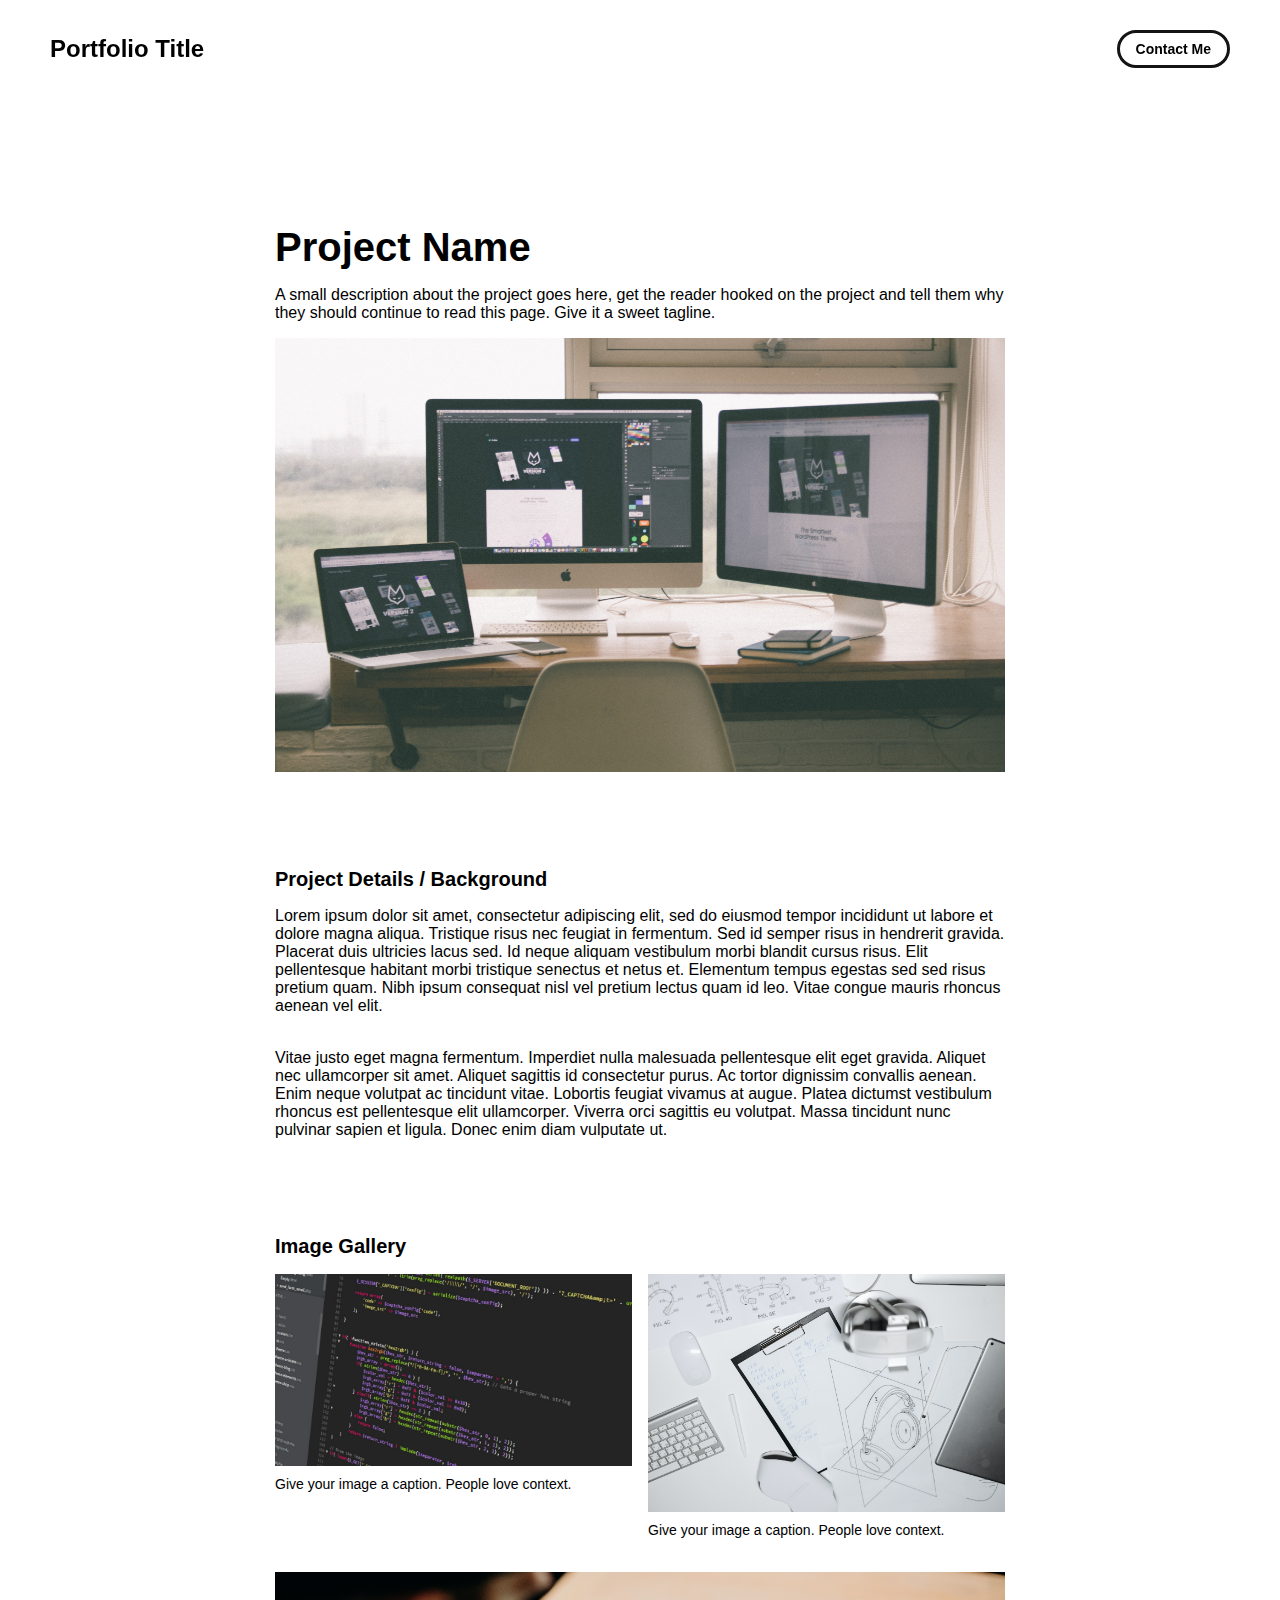
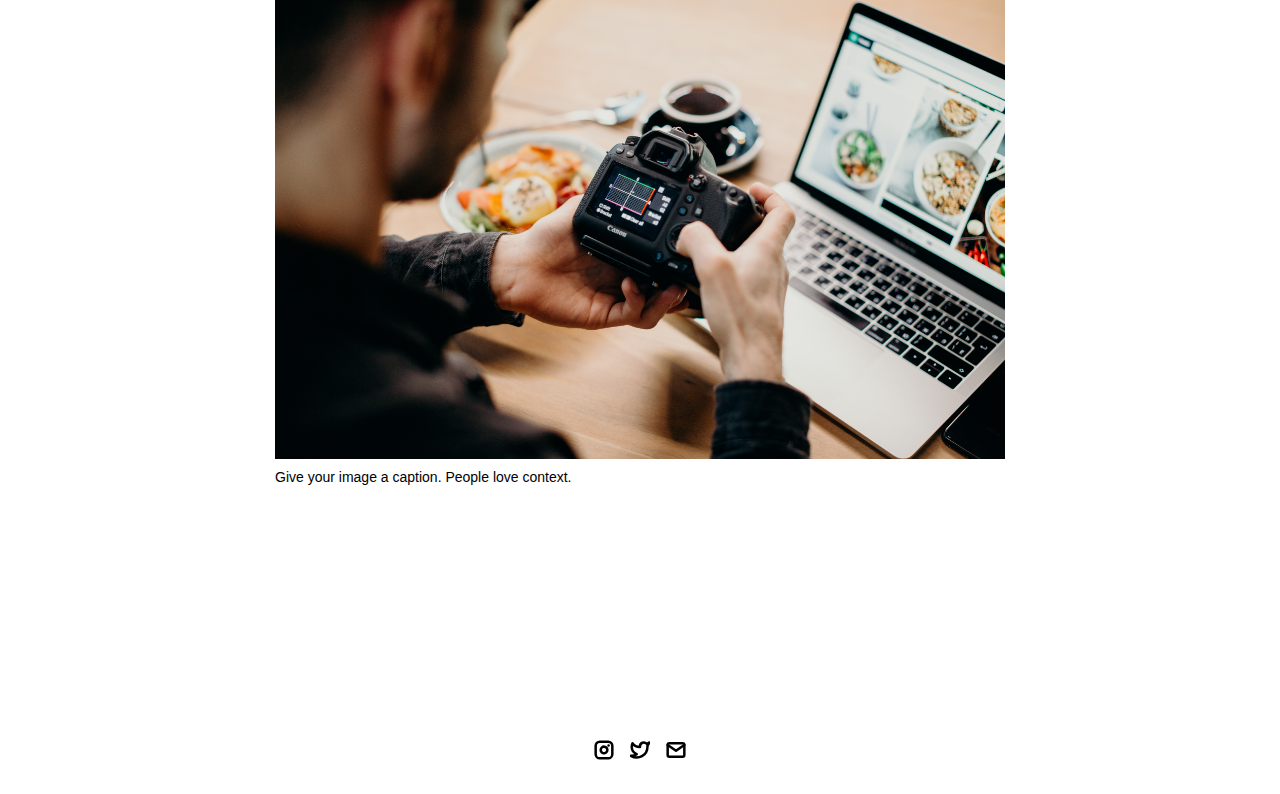
<file: project-pages/project-template.html>
<!-- 
  IMPORTANT! 
  
  Keep this file unchanged to use as a template for all future project pages. 

  For every new project you add to your portfolio, make a copy of this file in the
  'project-pages' folder with a name related to the project.
-->


<!DOCTYPE html>
<html lang="en">
	<head>
		<meta charset="utf-8">
    <!-- 
      TODO

      Upload your Unemployable (or whatever photo you like) to the assets/images folder
      and change the name of the image below to match the uploaded one

      Change the title in the <title> tag to whatever you would like the title of your portfolio to be

      This should be the same across all pages.
     -->
     <link rel="icon" href="../assets/images/1311.png" />
     <title>Unemployables Portfolio</title>
    <meta name="description" content="A portfolio template for the Unemployables community.">
    <meta name="viewport" content="width=device-width, initial-scale=1" />

		<link rel="stylesheet" href="../css/layout.css">
    <link rel="stylesheet" href="../css/typography.css">
    <link rel="stylesheet" href="../css/utilities.css">

		<script defer src="../js/script.js"></script>
	</head>
	<body>
    <!-- NAVBAR -->
    <div class="navbar">
      <a class="nav-title-link" href="../index.html">
        <!-- 
          TODO - Change the "Portfolio Title" to whatever you want displayed in the top left

          (this should be the same across all pages)
         -->
        <span class="nav-title">Portfolio Title</span>
        <!-- 
          TODO - Change the email after 'mailto:' to your email address for contact 
        
          (this should be the same across all pages)
        -->
        <a class="button" href="mailto:whitevans.eth@gmail.com">
          <span class="button-text">Contact Me</span>
        </a>
      </a>
    </div>

    <!-- MAIN PAGE CONTENT -->
    <div id="main-content">

      <!-- PROJECT HEADER -->
      <div id="project-header">
          <!-- 
            TODO

            - Change the 'main-title' text to the name of your project
            - Change the 'body-text' text to a short and sweet description of your project (maybe the same as the one on the project card)
            - Change "desktop.jpeg" to the image filename you uploaded in the assets/images folder.
          -->
        <div class="main-title">Project Name</div>
        <div class="body-text">A small description about the project goes here, get the reader hooked on the project and tell them why they should continue to read this page. Give it a sweet tagline.</div>
        <image class="project-header-image" src="../assets/images/desktop.jpeg">
      </div>

      <!-- PROJECT DETAILS -->
      <!-- 
        TODO

        - Change the 'subheader-text' to whatever header you want for project details
        - Add paragraphs using the <div class="body-text"></div> elements in the "project-details-content"
      -->
      <div id="project-details">
        <div class="subheader-text">Project Details / Background</div>
        <div class="project-details-content">
          <div class="body-text">Lorem ipsum dolor sit amet, consectetur adipiscing elit, sed do eiusmod tempor incididunt ut labore et dolore magna aliqua. Tristique risus nec feugiat in fermentum. Sed id semper risus in hendrerit gravida. Placerat duis ultricies lacus sed. Id neque aliquam vestibulum morbi blandit cursus risus. Elit pellentesque habitant morbi tristique senectus et netus et. Elementum tempus egestas sed sed risus pretium quam. Nibh ipsum consequat nisl vel pretium lectus quam id leo. Vitae congue mauris rhoncus aenean vel elit.</div>
          <div class="body-text">Vitae justo eget magna fermentum. Imperdiet nulla malesuada pellentesque elit eget gravida. Aliquet nec ullamcorper sit amet. Aliquet sagittis id consectetur purus. Ac tortor dignissim convallis aenean. Enim neque volutpat ac tincidunt vitae. Lobortis feugiat vivamus at augue. Platea dictumst vestibulum rhoncus est pellentesque elit ullamcorper. Viverra orci sagittis eu volutpat. Massa tincidunt nunc pulvinar sapien et ligula. Donec enim diam vulputate ut.</div>
        </div>
      </div>

      <!-- IMAGE GALLERY -->
      <div id="project-gallery">
        <!-- TODO - Change the 'subheader-text' to whatever you want the Gallery section header to say -->
        <div class="subheader-text">Image Gallery</div>
        <div class="project-gallery-content">
            <!-- 
              TODO

              This is where the images in the gallery live. Here's a simple gallery image for you to copy:

              Full Width Image:

                <div class="gallery-image-container">
                  <img src="../assets/images/IMAGE_NAME" class="gallery-image">
                  <span class="image-caption">IMAGE_CAPTION</span>
                </div>

              Half Width Image: 

                <div class="gallery-image-container half-width">
                  <img src="../assets/images/IMAGE_NAME" class="gallery-image">
                  <span class="image-caption">IMAGE_CAPTION</span>
                </div>

              - To add an image to the this area, copy one of the above, paste it below this comment, and change the following:
                  - IMAGE_NAME: the name of the image file in assets/images
                  - IMAGE_CAPTION: to the caption of the image
            -->
            <div class="gallery-image-container half-width">
              <img src="../assets/images/code.jpeg" class="gallery-image">
              <span class="image-caption">Give your image a caption. People love context.</span>
            </div>
            <div class="gallery-image-container half-width">
              <img src="../assets/images/sketchbook.jpeg" class="gallery-image">
              <span class="image-caption">Give your image a caption. People love context.</span>
            </div>
            <div class="gallery-image-container">
              <img src="../assets/images/camera.jpeg" class="gallery-image">
              <span class="image-caption">Give your image a caption. People love context.</span>
            </div>
        </div>
      </div>
    </div>

    <!-- FOOTER -->
    <div id="footer">
      <!-- 
        TODO - Change href to your Instagram account (can also delete entire "a" element if no Instagram) 

        This should be the same across all pages.
      -->
      <a class="icon-link" target="_blank" href="https://twitter.com/whitevans_eth">
        <image src="../assets/icons/instagram.svg" class="footer-icon"/>
      </a>
      <!-- 
        TODO - Change href to your Twitter account (can also delete entire "a" element if no Twitter) 
      
        This should be the same across all pages.
      -->
      <a class="icon-link" target="_blank" href="https://twitter.com/whitevans_eth">
        <image src="../assets/icons/twitter.svg" class="footer-icon"/>
      </a>
      <!-- 
        TODO - Change the email after "mailto" to your contact email 
      
        This should be the same across all pages.
      -->
      <a class="icon-link" href="mailto:whitevans.eth@gmail.com">
        <image src="../assets/icons/mail.svg" class="footer-icon"/>
      </a>
    </div>

	</body>
</html>
</file>
<file: style.css>
/* ====== GLOBAL ====== */
* {
  margin: 0;
  padding: 0;
  box-sizing: border-box;
}

body {
  font-family: "Helvetica Neue", Arial, sans-serif;
  font-size: 16px;
  line-height: 1.7;
  color: #111;
  background-color: #fff;
  max-width: 1000px;
  margin: 0 auto;
  padding: 20px;
}

a {
  color: inherit;
  text-decoration: none;
  transition: opacity 0.3s ease;
}

.page-content {
  margin-top: 8%;
}

/* ====== NAVBAR ====== */
nav {
  display: flex;
  justify-content: center;
  align-items: center;
  gap: 30px;
  margin-top: 40px;
  margin-bottom: 40px;
  font-weight: 500;
}

nav a.active {
  font-weight: 600;
  text-decoration: none;
}

nav a:hover:not(.active) {
  text-decoration: underline;
}

/* ====== HEADINGS ====== */
h1, h2, h3 {
  text-align: left;
  margin-top: 20px;
  margin-bottom: 10px;
}

h1 {
  font-size: 2.5rem;
}

h2 {
  font-size: 1.5rem;
}

h3 {
  font-size: 1.2rem;
}

/* ====== PARAGRAPHS ====== */
p {
  text-align: left;
  font-size: 16px;
  line-height: 1.7;
  color: #111;
  margin-top: 0.2rem;
  margin-bottom: 1.5rem;
}

.main-right .footer-text {
    font-size: 0.9rem;
    color: #666;
}

/* ====== HOME PAGE ====== */
.main-page {
  display: flex;
  gap: 40px;
  align-items: stretch; /* left image matches right height */
  margin-top: 40px;
}

.main-left {
  width: 40%;
  object-fit: cover;
  border-radius: 5px;
}

.main-right {
  width: 60%;
  display: flex;
  flex-direction: column;
  gap: 20px;
}

/* ====== BULLET POINTS ====== */
ul {
  padding-left: 20px;      /* space for bullets */
  margin-bottom: 1.5rem;   /* spacing after the list */
}

ul li {
  font-size: 16px;         /* same as paragraph */
  line-height: 1.7;        /* same as paragraph */
  color: #111;             /* same as paragraph */
  margin-bottom: 0.4rem;   /* spacing between bullets */
}


/* ====== RECENT READS ====== */
.recent-reads {
  display: flex;
  gap: 80px;                   /* space between books */
  justify-content: flex-start;  /* left-align the row */
  flex-wrap: wrap;              /* wrap to next line on small screens */
  margin: 2rem 0;
}

.recent-reads .book {
  display: flex;
  flex-direction: column;
  align-items: center;
  text-align: center;
  flex: 1 1 150px;             /* flexible width, min 150px */
  max-width: 200px;            /* optional max width */
}

.recent-reads img {
  height: 300px;               /* uniform height */
  width: auto;                 /* maintain aspect ratio */
  max-width: 100%;             /* prevent overflow */
}

.recent-reads .caption {
  margin-top: 8px;
  font-size: 0.95rem;
  color: #111;
  word-wrap: break-word;
}

/* ====== BLOG PAGE ====== */
.post-list {
  display: flex;
  flex-direction: column;
}

.post-list .post:first-child h2,
.post-list .post:first-child h3 {
  margin-top: 0;
}

.post:hover {
  opacity: 0.6;
}

.post-title {
  font-size: 1.3rem;
  margin-bottom: 4px;
}

.post-date {
  font-size: 0.9rem;
  color: #666;
  margin-bottom: 6px;
}

.post-desc {
  font-size: 1rem;
  color: #333;
}


/* ====== BLOG POST PAGES ====== */
.post-subheader {
  font-size: 1.3rem;
  margin-top: 20px;
  margin-bottom: 10px;
}

.bibliography {
  padding-left: 20px;
  list-style-type: disc;
  margin-top: 15px;
}

.bibliography li {
  margin-bottom: 12px;
  font-size: 16px; /* same as paragraph */
  line-height: 1.7; /* same as paragraph */
  color: #111; /* same as paragraph */
}

.bibliography em {
  font-style: italic;
}

.bibliography a {
  color: inherit;
  text-decoration: underline;
}

/* ====== LINE DIVIDER ====== */
hr {
  border: none;
  border-top: 1px solid #ddd;
  margin: 2rem 0;
}

/* ====== BACK TO BLOG LINK ====== */
.back-link {
  display: inline-flex;
  align-items: center;
  gap: 8px;
  text-decoration: none;
}

.back-link .text {
  text-decoration: none;
}

.back-link:hover .text {
  text-decoration: underline;
}

/* ====== RESPONSIVE ====== */
@media (max-width: 900px) {
  .main-page {
    flex-direction: column;
    gap: 20px;
  }

  .main-left, .main-right {
    width: 100%;
  }

  .main-right-image {
    max-height: 200px;
  }
}

@media (max-width: 600px) {
  nav {
    flex-direction: column;
    gap: 15px;
  }
}
</file>
<file: css/layout.css>
* {
  box-sizing: border-box;
}

html {
  text-size-adjust: none;
  -webkit-text-size-adjust: none;
  -moz-text-size-adjust: none;
  -ms-text-size-adjust: none;
}

body {
  margin: 0;
  -webkit-font-smoothing: antialiased;
  -moz-osx-font-smoothing: grayscale;
}




/* Main Page Layout */

#main-content {
  margin: 225px 425px;
  display: flex;
  flex-direction: column;
  gap: 96px;
}




/* Portfolio Header */

#portfolio-header {
  display: flex;
  gap: 20px;
  align-items: center;
}

#portfolio-header-image-container {
  display: flex;
  flex-direction: column;
  gap: 10px;
  flex-basis: 50%;
}

.portfolio-header-image {
  width: 100%;
  height: auto;
}

#portfolio-header-text-container {
  display: flex;
  flex-direction: column;
  gap: 34px;
  flex-basis: 50%;
}




/* About Section */

#about-section {
  display: flex;
  flex-direction: column;
  gap: 16px;
}

.about-section-content {
  display: flex;
  flex-direction: column;
  gap: 34px;
}




/* Project Section */

#my-work-section {
  display: flex;
  flex-direction: column;
  gap: 16px;
}

.projects-container {
  display: flex;
  gap: 34px 16px;
  flex-wrap: wrap;
}

    /* Project Cards */

    .project-card {
      max-width: calc((100% - 32px) / 3);
      display: flex;
      flex-direction: column;
      gap: 34px;
    }

    .project-card-text-container {
      flex-direction: column;
      display: flex;
      gap: 16px
    }

    .project-image {
      width: 100%;
      height: 200px;
      object-fit: cover;
      object-position: center;
    }




/* Project Pages */

#project-header {
  display: flex;
  flex-direction: column;
  gap: 16px;
}

.project-header-image {
  width: 100%;
  height: auto;
}

#project-details {
  display: flex;
  flex-direction: column;
  gap: 16px;
}

.project-details-content {
  display: flex;
  flex-direction: column;
  gap: 34px;
}

    /* Project Gallery */

    #project-gallery {
      display: flex;
      flex-direction: column;
      gap: 16px;
    }

    .project-gallery-content {
      display: flex;
      flex-wrap: wrap;
      gap: 34px 16px;
    }

    .gallery-image-container {
      width: 100%;
      display: flex;
      flex-direction: column;
      gap: 10px;
    }

    .gallery-image-container.half-width {
      width: calc((100% - 16px) / 2);
    }

    .gallery-image {
      width: 100%;
      height: auto;
    }


/* Extra Extra large devices (large laptops and desktops, 1200px and below) */
@media only screen and (max-width: 1600px) {
  #main-content {
    margin: 225px 275px;
  }
}

/* Extra large devices (large laptops and desktops, 1200px and below) */
@media only screen and (max-width: 1200px) {
  #main-content {
    margin: 225px 175px;
  }
}

/* Large devices (laptops/desktops, 1000px and below) */
@media only screen and (max-width: 1000px) {
  #main-content {
    margin: 225px 75px;
  }
}

/* Small devices (portrait tablets and large phones, 800px and below) */
@media only screen and (max-width: 800px) {
  #main-content {
    margin: 150px 50px;
  }

  #portfolio-header {
    flex-direction: column;
  }

  .project-card {
    max-width: calc((100% - 16px) / 2);
  }
}

/* Small devices (portrait tablets and large phones, 600px and below) */
@media only screen and (max-width: 600px) {
  #main-content {
    margin: 125px 20px;
  }

  .project-card {
    max-width: 100%;
  }
}
</file>
<file: css/typography.css>
body {
  font-family: "Helvetica Neue", Helvetica, Arial, sans-serif;
}

.nav-title {
  font-weight: 700;
  font-size: 24px;
}

.button-text {
  font-size: 14px;
  font-weight: 700;
}

.image-caption {
  font-size: 14px;
  font-weight: 500;
}

.main-title {
  font-size: 40px;
  font-weight: 700;
}

.subheader-text {
  font-size: 20px;
  font-weight: 700;
}

.body-text {
  font-size: 16px;
  font-weight: 500;
}

.project-card-text {
  overflow: hidden;
  text-overflow: ellipsis;
  display: -webkit-box;
  -webkit-line-clamp: 4;
  -webkit-box-orient: vertical;
}

.project-title {
  overflow: hidden;
  text-overflow: ellipsis;
  display: -webkit-box;
  -webkit-line-clamp: 1;
  -webkit-box-orient: vertical;
}
</file>
<file: css/utilities.css>
/* Icons */

.right-arrow-icon {
  width: 16px;
  height: 16px;
  margin-top: 1px;
}

.footer-icon {
  width: 20px;
  height: 20px;
}

a.icon-link {
  transition: transform 200ms ease-in-out;
}

a.icon-link:hover {
  cursor: pointer;
  stroke-width: 5;
  margin: 0;
  transform: rotate(15deg);
}


/* Navbar Styling */

.navbar {
  width: 100%;
  padding: 30px 50px;
  display: flex;
  justify-content: space-between;
  align-items: center;
  position: fixed;
  top: 0;
  left: 0;
}

.nav-title-link {
  color: black;
  text-decoration: none;
}

.nav-title-link:hover {
  text-decoration: underline;
}

/* Small devices (portrait tablets and large phones, 800px and below) */
@media only screen and (max-width: 800px) {
  .navbar {
    padding: 20px 20px;
    background-color: white
  }
}


/* Button Styling */

a.button {
  padding: 8px 16px;
  border: 3px solid #141414;
  border-radius: 50px;
  color: black;
  text-decoration: none;
  width: fit-content;
  display: flex;
  gap: 5px;
  align-items: center;
}

a.button:hover {
  text-decoration: underline;
  text-decoration-thickness: 2px;
  cursor: pointer;
}


/* Footer Styling */

#footer {
  width: 100%;
  display: flex;
  padding: 30px 50px;
  justify-content: center;
  align-items: center;
  gap: 16px;
}

/* Link Styling */
a.no-underline {
  text-decoration: none;
  color: black
}

a.no-underline:hover {
  text-decoration: underline;
  cursor: pointer;
}

/* Small devices (portrait tablets and large phones, 800px and below) */
@media only screen and (max-width: 800px) {
  #footer {
    padding: 20px 20px;
  }
}
</file>
<file: css/style.css>
.gallery-container {
  position: relative;
  width: 80%;
  max-width: 700px;
  margin: 0 auto;
  overflow: hidden;
}

.gallery-image {
  display: none;
  width: 100%;
  height: auto;
}

.gallery-image.active {
  display: block;
}

.arrow {
  position: absolute;
  top: 50%;
  transform: translateY(-50%);
  font-size: 30px;
  color: #333;
  cursor: pointer;
  user-select: none;
  padding: 10px;
}

.arrow.left { left: 0; }
.arrow.right { right: 0; }




.bibliography {
  padding-left: 20px; /* space for bullets */
  list-style-type: disc; /* standard bullet */
}

.bibliography li {
  margin-bottom: 12px;
  font-size: 14px;
  line-height: 1.6;
  opacity: 0.85;
}

.bibliography em {
  font-style: italic;
}

.bibliography a {
  color: inherit;
  text-decoration: underline;
}
</file>
